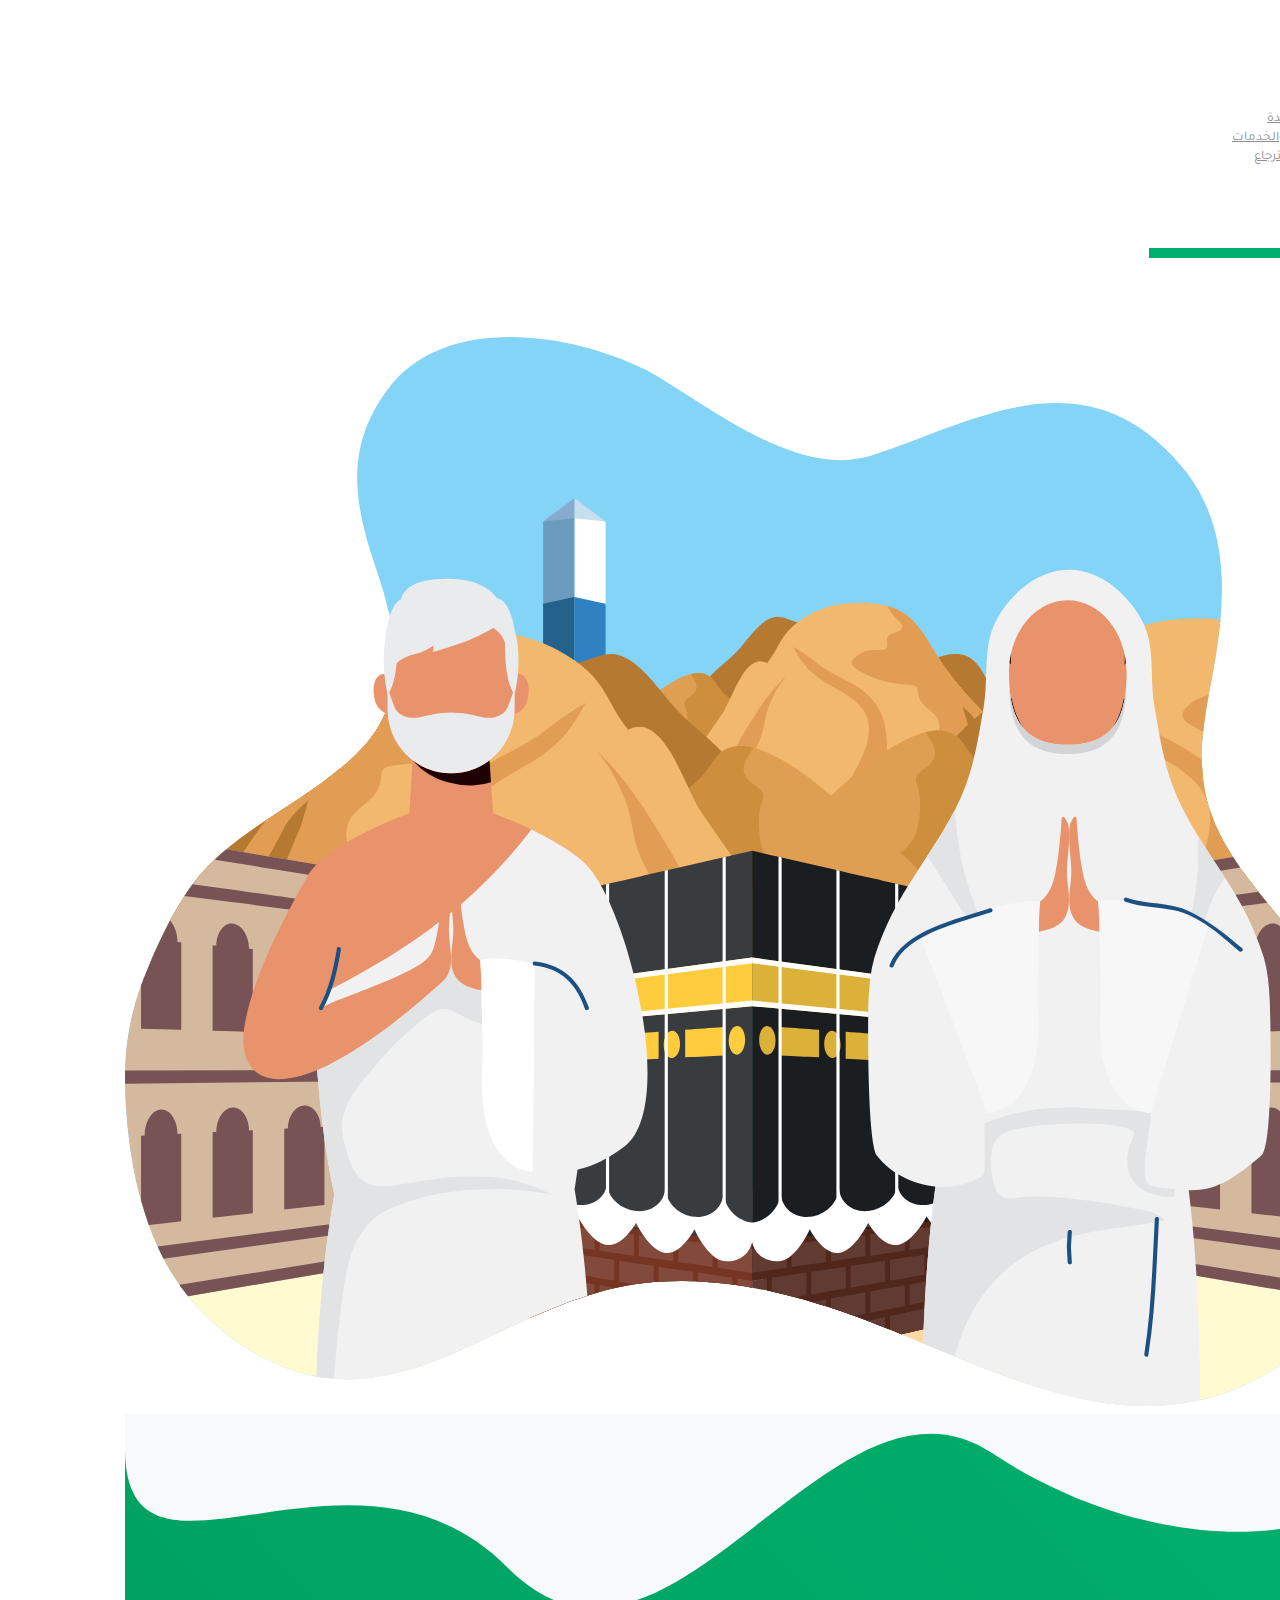
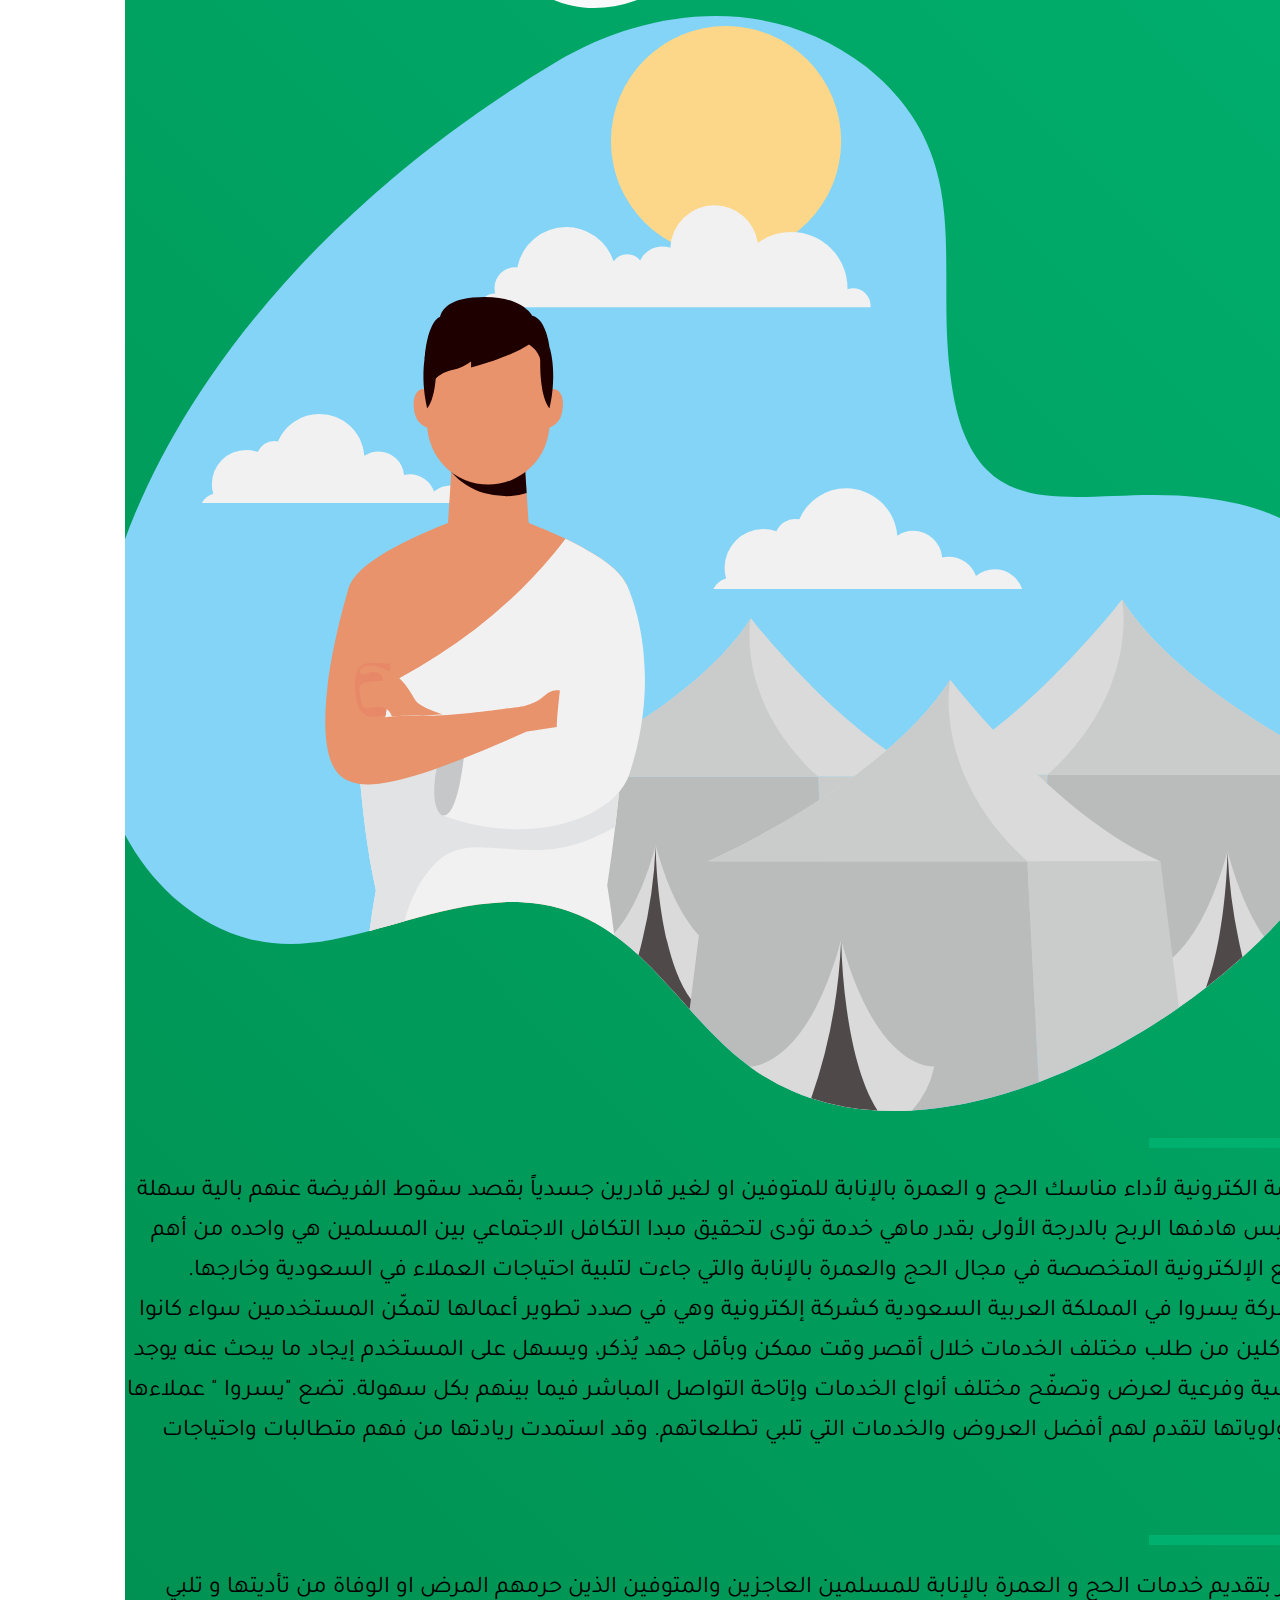
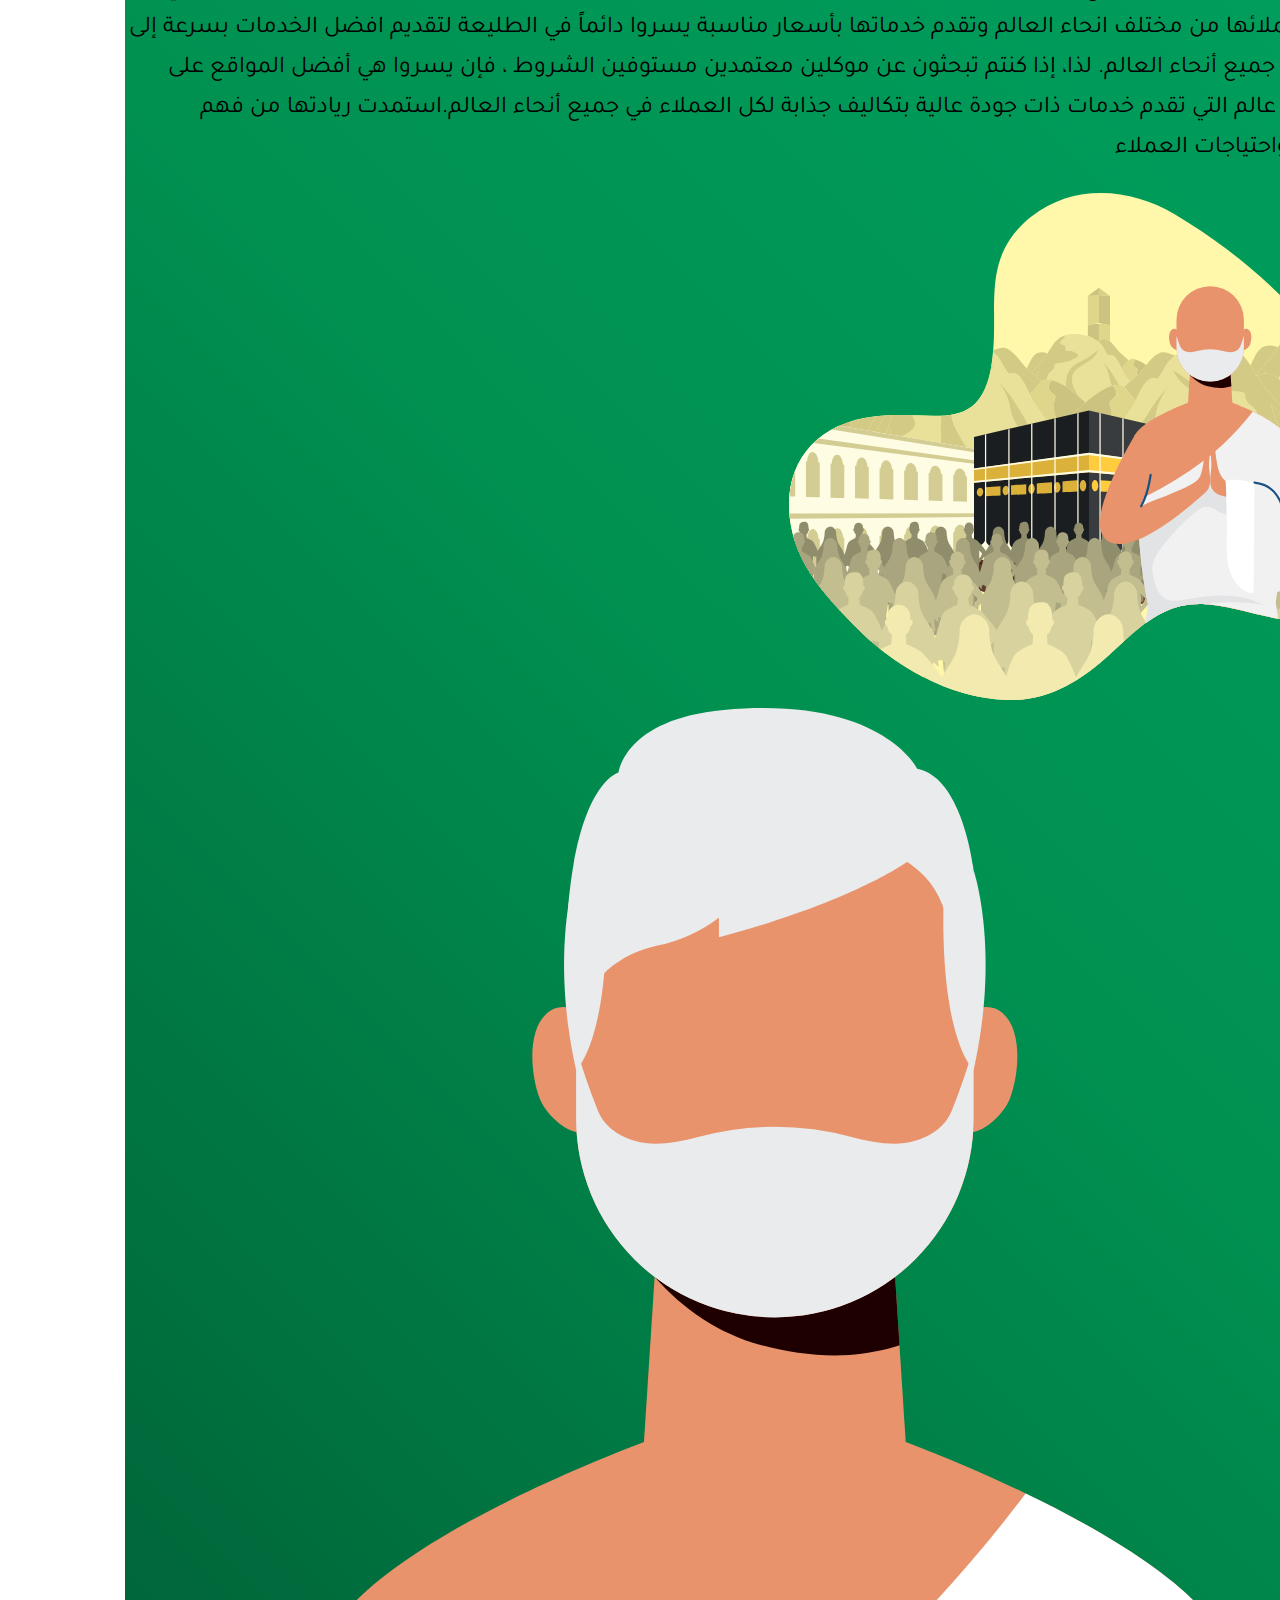
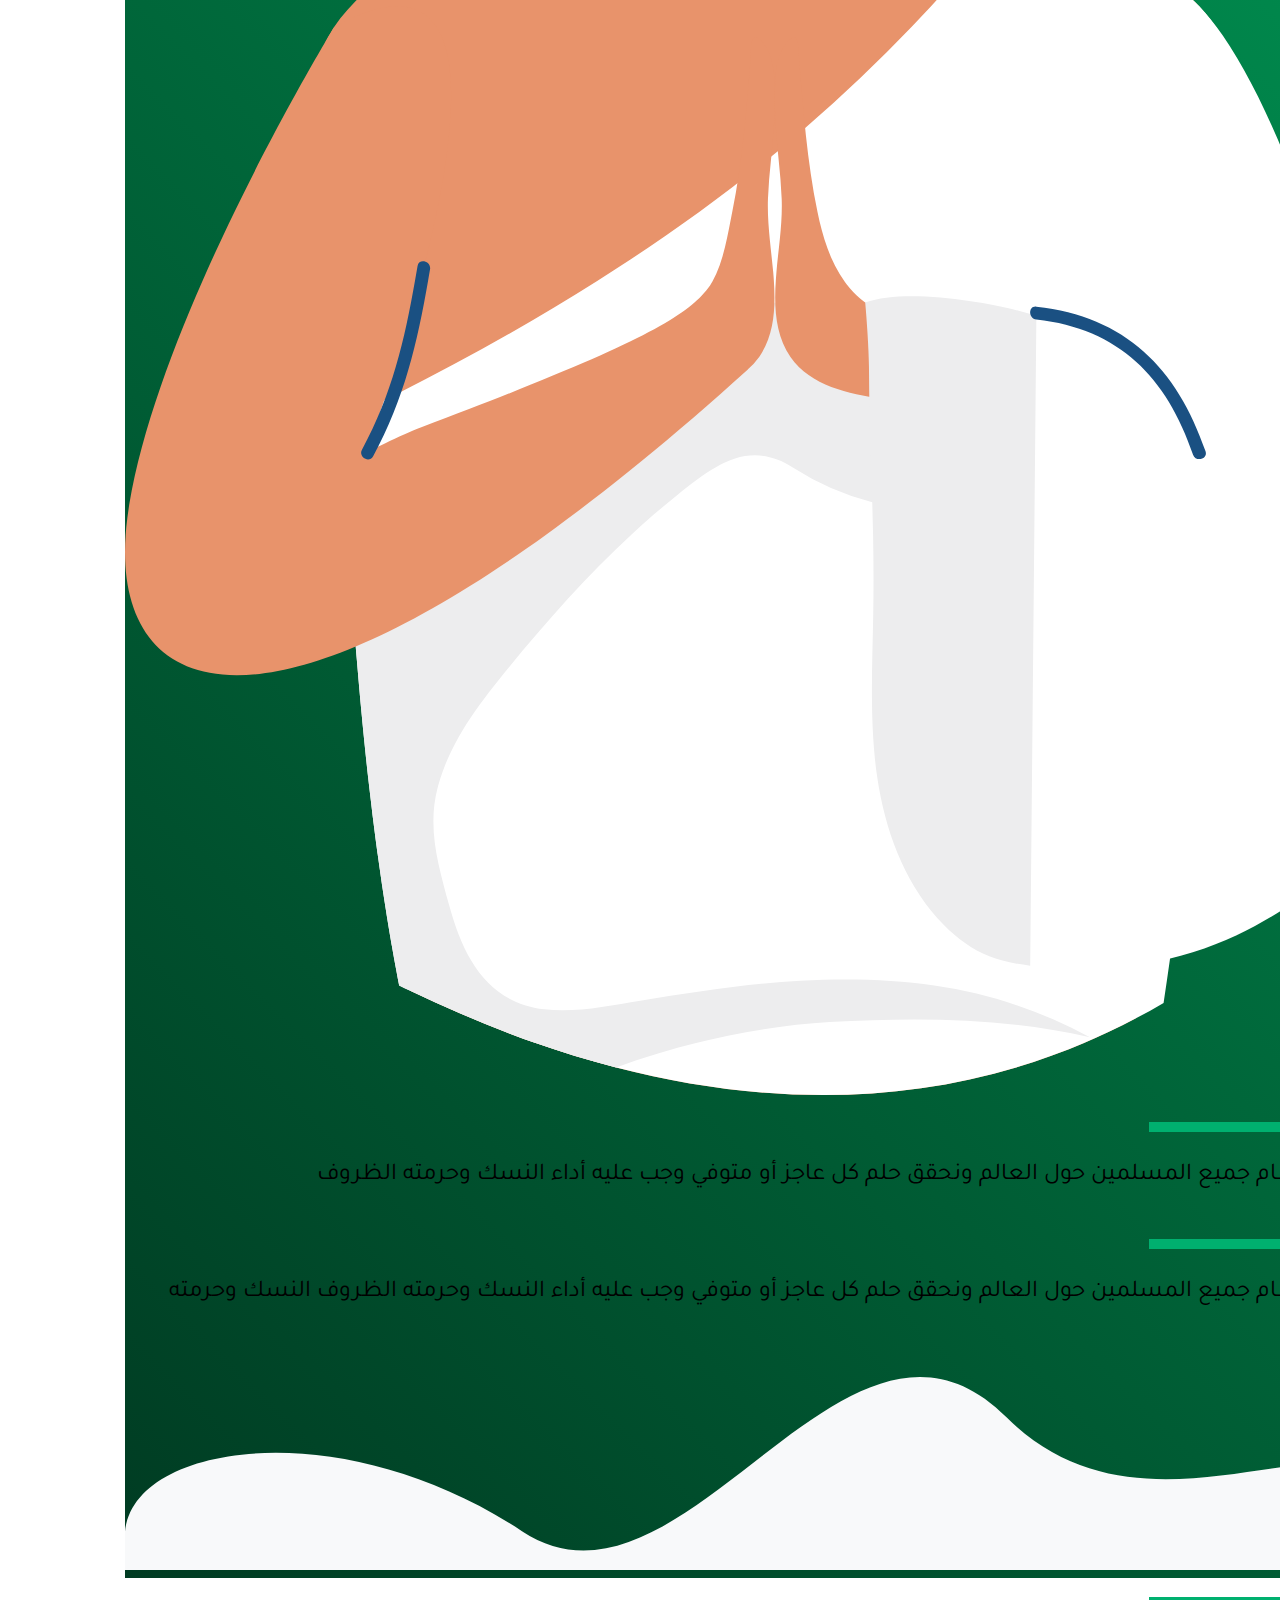
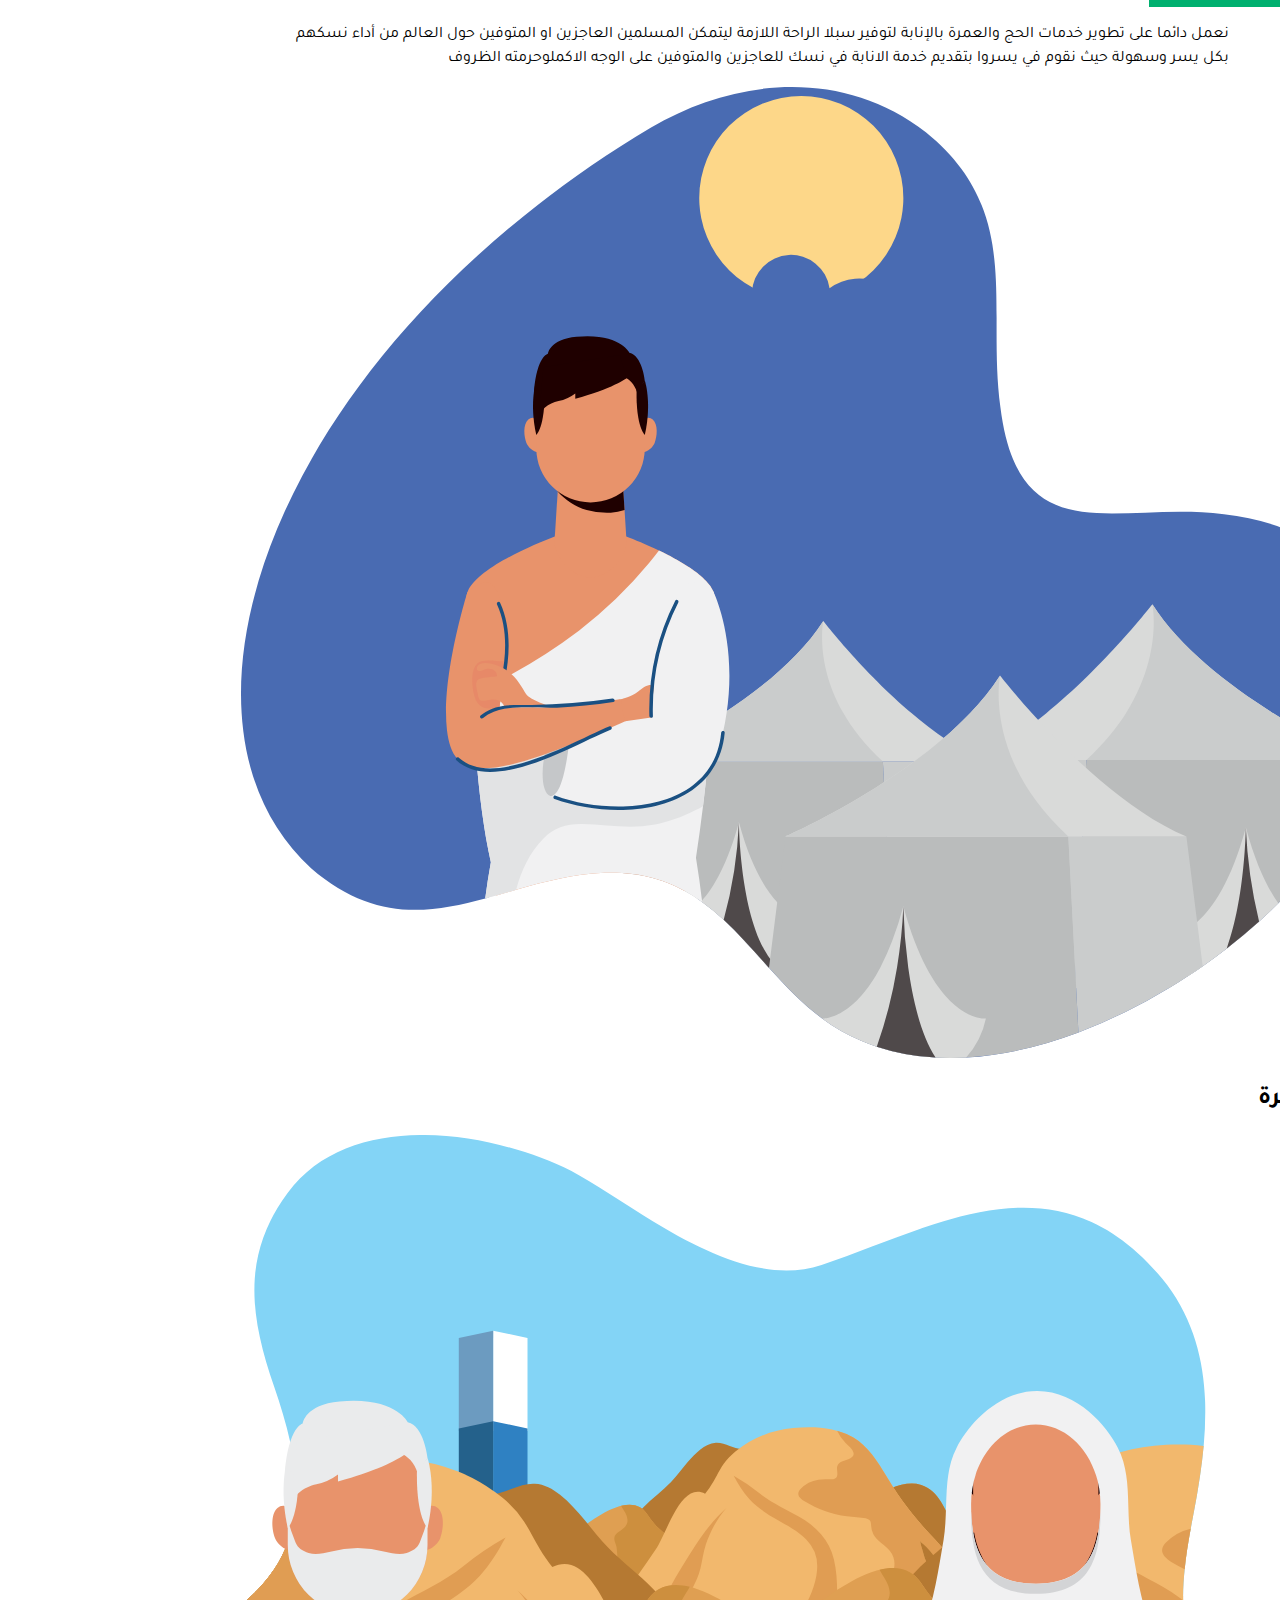
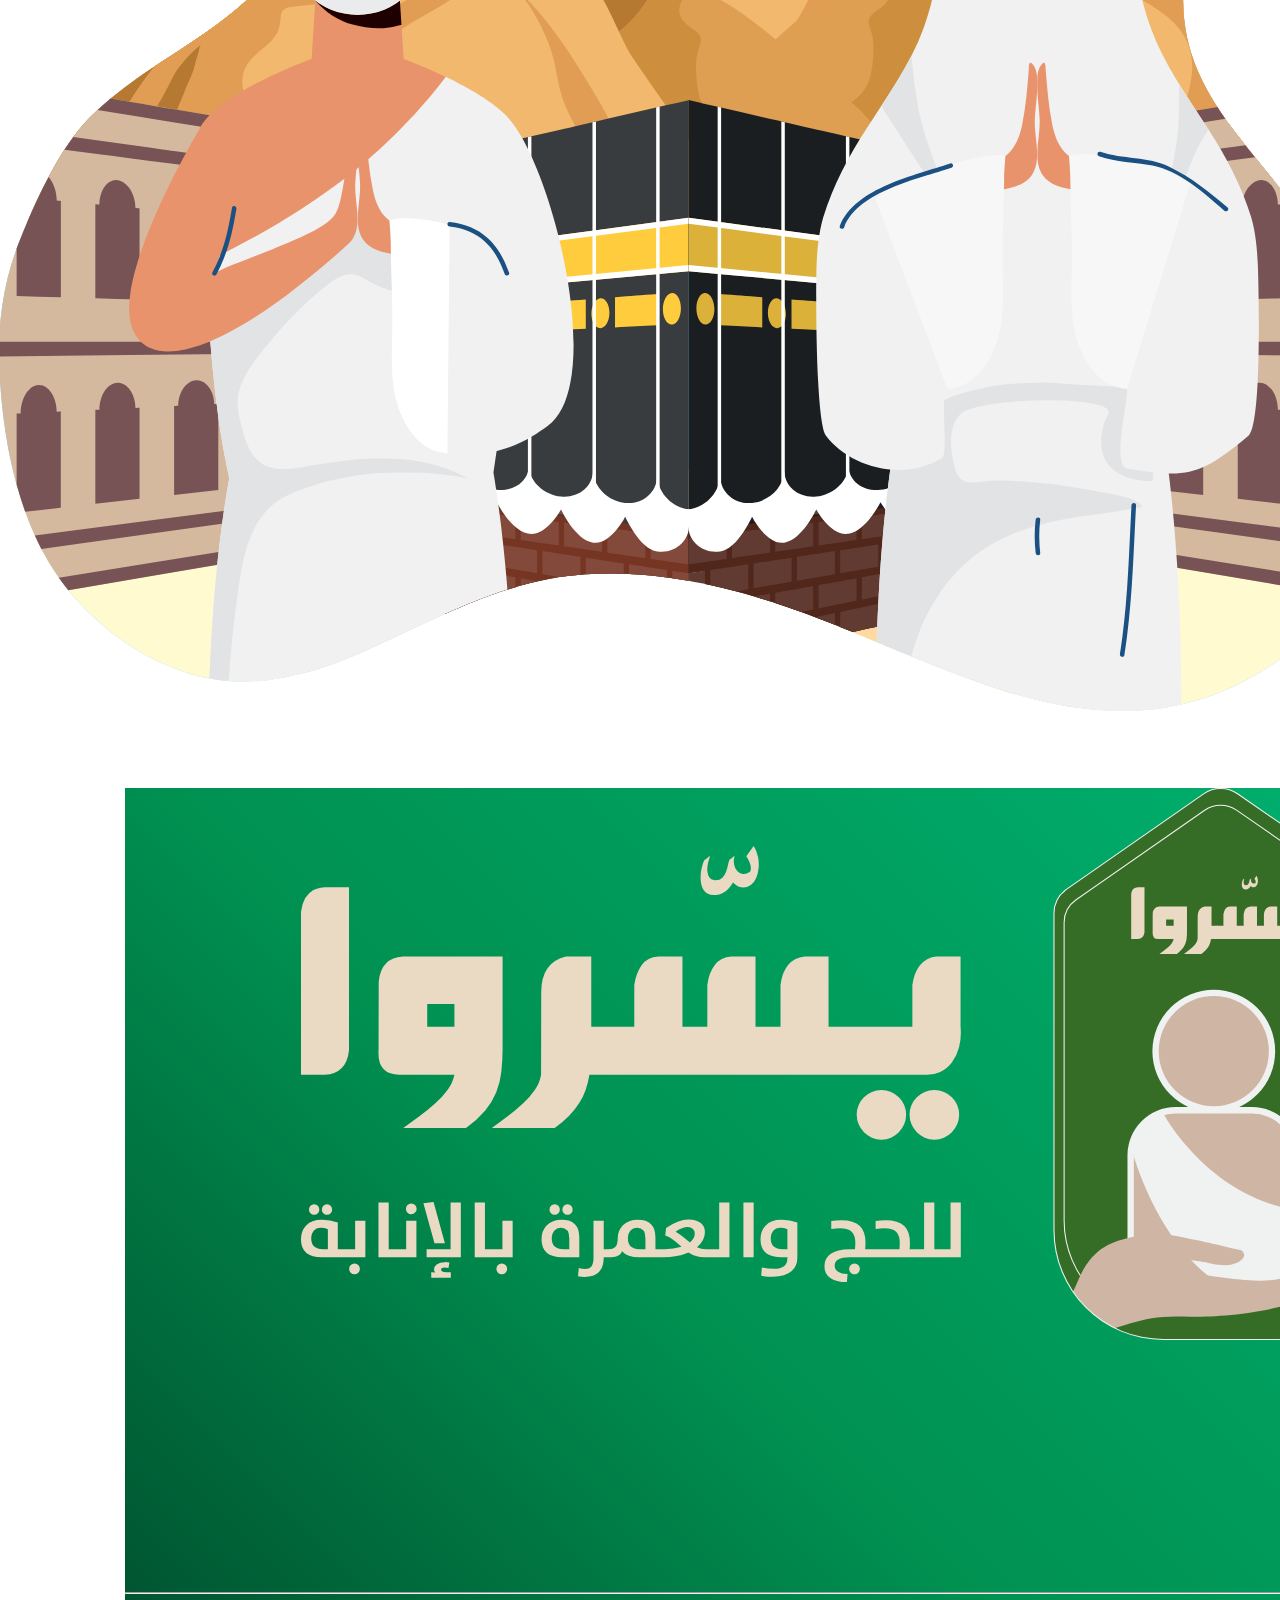
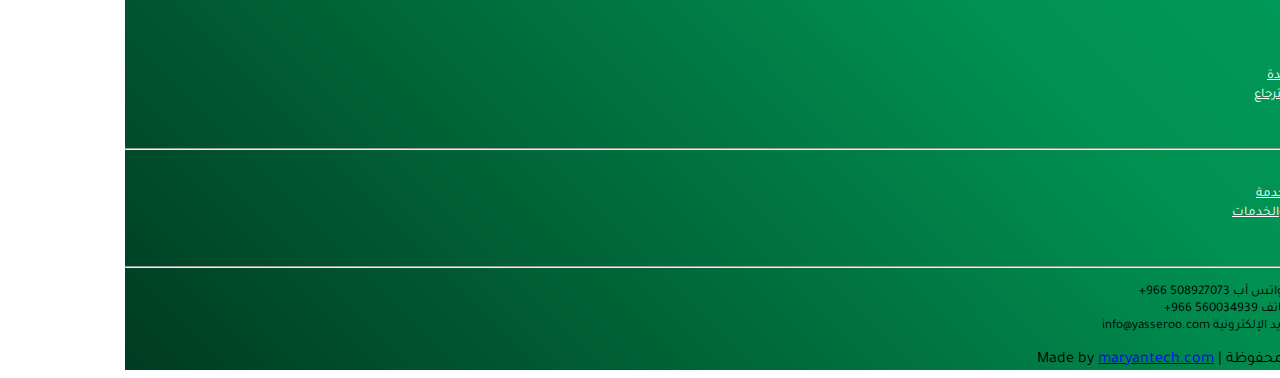
<file: index.html>
<!DOCTYPE html>
<html lang="en">

<head>
    <meta charset="UTF-8">
    <meta name="viewport" content="width=device-width, initial-scale=1.0">
    <meta http-equiv="X-UA-Compatible" content="ie=edge">
    <link rel="stylesheet" href="https://stackpath.bootstrapcdn.com/bootstrap/4.5.0/css/bootstrap.min.css"
        integrity="sha384-9aIt2nRpC12Uk9gS9baDl411NQApFmC26EwAOH8WgZl5MYYxFfc+NcPb1dKGj7Sk" crossorigin="anonymous">
    <link href="https://fonts.googleapis.com/css2?family=Tajawal:wght@200;300;400;500;700;800;900&display=swap"
        rel="stylesheet">
    <link rel="stylesheet" href="assets/styles/style.css">

    <title>YASSERO</title>
</head>

<body dir="rtl">
    <div class="h-100 main bg-light">
        <div>
            <nav class="bg-white navbar navbar-expand-lg shadow-sm">
                <div class="container">
                    <a class="navbar-brand light" href="#">
                        <img src="assets/images/logo-text-only.svg" alt="">
                    </a>
                    <button class="navbar-toggler" type="button" data-toggle="collapse"
                        data-target="#navbarSupportedContent" aria-controls="navbarSupportedContent"
                        aria-expanded="false" aria-label="Toggle navigation">
                        <img src="assets/icons/three-dots.svg" alt="">
                    </button>
                    <div class="collapse navbar-collapse" id="navbarSupportedContent">
                        <ul class="navbar-nav ml-auto px-0 px-lg-5">
                            <li class="nav-item py-2 px-4 rounded-lg text-right">
                                <a class="nav-link text-nowrap" href="index.html">الرئيسية</a>
                            </li>

                            <li class="nav-item py-2 px-4 rounded-lg text-right">
                                <a class="nav-link text-nowrap" href="service-tracking.html">تتبع الخدمة</a>
                            </li>
                            <li class="nav-item py-2 px-4 rounded-lg text-right">
                                <a class="nav-link text-nowrap" href="help.html">مركز المساعدة</a>
                            </li>
                            <li class="nav-item py-2 px-4 rounded-lg text-right">
                                <a class="nav-link text-nowrap" href="tracking-services-ref.html">مرجع التتبع
                                    والخدمات</a>
                            </li>
                            <li class="nav-item py-2 px-4 rounded-lg text-right">
                                <a class="nav-link text-nowrap" href="refund.html">سياسة الاسترجاع</a>
                            </li>
                        </ul>
                    </div>
                </div>
            </nav>
        </div>
        <div class="container">
            <div class="d-block d-sm-flex text-center  text-sm-right align-items-center justify-content-between py-5">
                <div class="">
                    <div class="font-weight-bold">
                        <h1 class="display-4 font-weight-bold">يسروا</h1>
                    </div>
                    <div class="lower-dash mb-3 w-xs-100">
                    </div>
                    <p class="h3 font-weight-normal line-height-15">بر ووفاء وتكافل
                    </p>
                    <div class="py-2"></div>
                    <div>
                        <button class="btn btn-lg btn-primary"> سجل معنا</button>
                    </div>
                </div>
                <div class="d-none d-sm-block text-left">
                    <img class="w-sm-100" src="assets/images/main-page-artclip.svg" alt="">
                </div>
            </div>
        </div>
    </div>
    <div class="bg-blue overflow-x-hidden">
        <img class="mt-n1" src="assets/images/clip-path.svg" alt="">
        <div class="container">
            <div class="row py-5">
                <div class="col-md-6 d-none d-md-block">
                    <img class="w-100" src="assets/images/mission-artclip.svg" alt="">
                </div>
                <div class="col-md-6 text-center text-sm-right text-white">
                    <div class=" text-center text-sm-right display-4 font-weight-bold">
                        عن يسروا
                    </div>
                    <div class="lower-dash mb-3 w-xs-100">
                    </div>
                    <p class="p-font-size text-center text-sm-right font-weight-normal"> يسروا منصة
                        الكترونية لأداء مناسك الحج و العمرة
                        بالإنابة للمتوفين او لغير قادرين جسدياً بقصد سقوط
                        الفريضة عنهم بالية سهلة وميسرة وليس هادفها الربح بالدرجة الأولى بقدر ماهي خدمة تؤدى لتحقيق مبدا
                        التكافل الاجتماعي بين المسلمين هي واحده من أهم روّاد المواقع الإلكترونية المتخصصة في مجال الحج
                        والعمرة بالإنابة والتي جاءت لتلبية احتياجات العملاء في السعودية وخارجها.
                        تأسست شركة يسروا في المملكة العربية السعودية كشركة إلكترونية وهي في صدد تطوير أعمالها لتمكّن
                        المستخدمين سواء كانوا وكلاء أم موكلين من طلب مختلف الخدمات خلال أقصر وقت ممكن وبأقل جهد يُذكر،
                        ويسهل على المستخدم إيجاد ما يبحث عنه يوجد أقسام رئيسية وفرعية لعرض وتصفّح مختلف أنواع الخدمات
                        وإتاحة التواصل المباشر فيما بينهم بكل سهولة.
                        تضع "يسروا " عملاءها على رأس أولوياتها لتقدم لهم أفضل العروض والخدمات التي تلبي تطلعاتهم. وقد
                        استمدت ريادتها من فهم متطالبات واحتياجات العملاء
                    </p>
                </div>
            </div>
        </div>
        <div class="container">
            <div class="row py-5">
                <div class="col-md-6 text-right text-white ">
                    <div class="text-center text-sm-right display-4 font-weight-bold">
                        مهمتنا </div>
                    <div class="lower-dash mb-3 w-xs-100">
                    </div>
                    <p class="p-font-size text-center text-sm-right font-weight-normal"> يسروا تفخر بتقديم خدمات
                        الحج و العمرة بالإنابة
                        للمسلمين العاجزين والمتوفين الذين حرمهم المرض او الوفاة من تأديتها و تلبي احتياجات عملائها من
                        مختلف انحاء العالم وتقدم خدماتها بأسعار مناسبة يسروا دائماً في الطليعة لتقديم افضل الخدمات بسرعة
                        إلى عملائها في جميع أنحاء العالم. لذا، إذا كنتم تبحثون عن موكلين معتمدين مستوفين الشروط ، فإن
                        يسروا هي أفضل المواقع على الإنترنت في عالم التي تقدم خدمات ذات جودة عالية بتكاليف جذابة لكل
                        العملاء في جميع أنحاء العالم.استمدت ريادتها من فهم متطالبات واحتياجات العملاء
                    </p>
                </div>
                <div class="col-md-6 d-none d-md-block">
                    <img class="w-100" src="assets/images/mission-page-artclip.svg" alt="">
                </div>
            </div>
        </div>
        <div class="container">
            <div class="row">
                <div class="col-md-6 d-none d-md-block">
                    <img class="w-100" src="assets/images/message-page-artclip.svg" alt="">
                </div>
                <div class="col-md-6 text-right text-white mt-5">
                    <div class="py-3">
                        <div class="display-4 font-weight-bold">
                            الرؤية </div>
                        <div class="lower-dash mb-3">
                        </div>
                        <p class="p-font-size font-weight-normal "> أن يخدم نظام جميع المسلمين حول العالم
                            ونحقق حلم
                            كل عاجز أو متوفي وجب عليه أداء النسك وحرمته الظروف
                        </p>
                    </div>
                    <div class="py-3">
                        <div class="display-4 font-weight-bold">
                            الرسالة </div>
                        <div class="lower-dash mb-3">
                        </div>
                        <p class="p-font-size font-weight-normal"> أن يخدم نظام جميع المسلمين حول العالم ونحقق حلم
                            كل عاجز أو متوفي وجب عليه أداء النسك وحرمته الظروف النسك وحرمته الظروف
                        </p>
                    </div>
                </div>
            </div>
        </div>
        <img class="mt-n1" src="assets/images/clip-path-2.svg" alt="">

    </div>
    <div class="bg-light">
        <div class="container">
            <div class="d-flex flex-column align-items-center">
                <div class="text-dark text-center display-4 font-weight-bold py-3">
                    الخدمات
                </div>
                <div class=" lower-dash mb-3">
                </div>
            </div>
            <p class="px-10 h6 font-weight-normal line-height-15 text-dark text-center d-none"> نعمل دائما على تطوير
                خدمات الحج
                والعمرة بالإنابة
                لتوفير سبلا الراحة اللازمة ليتمكن المسلمين العاجزين او المتوفين حول العالم من أداء نسكهم بكل يسر وسهولة
                حيث نقوم في يسروا بتقديم خدمة الانابة في نسك للعاجزين والمتوفين على الوجه الاكملوحرمته الظروف
            </p>
        </div>
        <div class="container">
            <div class="row py-5">
                <div class="col-md-6 col-12 py-3">
                    <div class=" p-4 rounded-lg bg-white shadow-sm">
                        <img class="w-100" src="assets/images/service-page-artclip.svg" alt="">
                        <div class="pt-3 pb-4 text-center">
                            <h2 class="font-weight-bold">خدمة العمرة</h2>
                        </div>
                    </div>
                </div>
                <div class="col-md-6 col-12 py-3">
                    <div class="p-4 rounded-lg bg-white shadow-sm">
                        <img class="w-100" src="assets/images/service-page-artclip1.svg" alt="">
                        <div class="pt-3 pb-4 text-center">
                            <h2 class="font-weight-bold">خدمة الحج</h2>
                        </div>
                    </div>


                </div>
            </div>
        </div>
    </div>
    <div class="bg-blue footer">
        <div class="container">
            <div class="row py-5">
                <div class="col-12 col-md-3 text-right d-flex flex-column justify-content-center">
                    <img class="w-100" src="assets/images/logo-text.svg" alt="">
                    <ul class="list-unstyled px-0 py-4 d-flex justify-content-between">
                        <li>
                            <a href=""><img src="assets/images/twitter-icon.svg" alt=""></a>

                        </li>
                        <li>
                            <a href=""><img src="assets/images/youtube-icon.svg" alt=""></a>
                        </li>
                        <li>
                            <a href=""><img src="assets/images/instagram-icon.svg" alt=""></a>
                        </li>
                        <li>
                            <a href="">
                                <img src="assets/images/facebook-square-icon.svg" alt="">
                            </a>
                        </li>
                        <li>
                            <a href="">
                                <img src="assets/images/linkedin-icon.svg" alt="">
                            </a>
                        </li>
                        <li>
                            <a href="">
                                <img src="assets/images/pinterest-icon.svg" alt="">
                            </a>
                        </li>
                    </ul>
                </div>
                <div class="col-md-1 d-none d-md-block"></div>
                <div class="col-md-2 text-md-right d-none d-md-block">
                    <div class="h4 m-0 text-white">من نحن</div>
                    <hr>
                    <ul class="px-0 nav flex-column text-right footer-nav">
                        <li class="nav-item">
                            <a href="#" class="nav-link px-0">عن يسروا</a>
                        </li>
                        <li class="nav-item"><a class="nav-link px-0" href="#">مهمتنا</a></li>
                        <li class="nav-item"><a class="nav-link px-0" href="#">الرؤية</a></li>
                        <li class="nav-item"><a class="nav-link px-0" href="#"> مركز المساعدة</a></li>
                        <li class="nav-item"><a class="nav-link px-0" href="#">سياسة الإسترجاع</a></li>
                    </ul>
                </div>
                <div class="col-md-1 d-md-none d-md-block"></div>
                <div class="col-md-2 text-md-right d-none d-md-block">
                    <div class="h4 m-0 text-white">الخدمات</div>
                    <hr>
                    <ul class="px-0 nav flex-column text-right footer-nav">
                        <li class="nav-item">
                            <a href="#" class="nav-link px-0">تتبع الخدمة</a>
                        </li>
                        <li class="nav-item"><a class="nav-link px-0" href="#">كيفية تتبع الخدمة</a></li>
                        <li class="nav-item"><a class="nav-link px-0" href="#">مرجع التتبع والخدمات</a></li>
                    </ul>

                </div>
                <div class="col-md-1 d-none d-md-block"></div>
                <div class="col-12 col-md-2">
                    <div class="h4 m-0 text-white text-center text-md-right">تواصل معنا</div>
                    <hr>
                    <ul class="px-0 nav flex-column text-center text-md-right text-white">
                        <li class="nav-item nav-link px-0">
                            راسلنا على الواتس آب
                            <span class="d-block" dir="ltr"> +966 508927073
                            </span>
                        </li>
                        <li class="nav-item nav-link px-0">
                            الدعم عبر الهاتف
                            <span class="d-block" dir="ltr">
                                +966 560034939
                            </span>
                        </li>
                        <li class="nav-item nav-link px-0">
                            الدعم عبر البريد الإلكترونية
                            <span class="d-block" dir="ltr">
                                info@yasseroo.com
                            </span>
                        </li>
                    </ul>
                </div>
            </div>
            <div class="text-center text-white py-2">
                &copy; جميع الحقوق محفوظة | Made by <a href="www.maryantech.com" class="text-white">maryantech.com </a>
            </div>
        </div>
    </div>

    <script src="https://code.jquery.com/jquery-3.5.1.slim.min.js"
        integrity="sha384-DfXdz2htPH0lsSSs5nCTpuj/zy4C+OGpamoFVy38MVBnE+IbbVYUew+OrCXaRkfj" crossorigin="anonymous">
        </script>
    <script src="https://cdn.jsdelivr.net/npm/popper.js@1.16.0/dist/umd/popper.min.js"
        integrity="sha384-Q6E9RHvbIyZFJoft+2mJbHaEWldlvI9IOYy5n3zV9zzTtmI3UksdQRVvoxMfooAo" crossorigin="anonymous">
        </script>
    <script src="https://stackpath.bootstrapcdn.com/bootstrap/4.5.0/js/bootstrap.min.js"
        integrity="sha384-OgVRvuATP1z7JjHLkuOU7Xw704+h835Lr+6QL9UvYjZE3Ipu6Tp75j7Bh/kR0JKI" crossorigin="anonymous">
        </script>
</body>

</html>
</file>
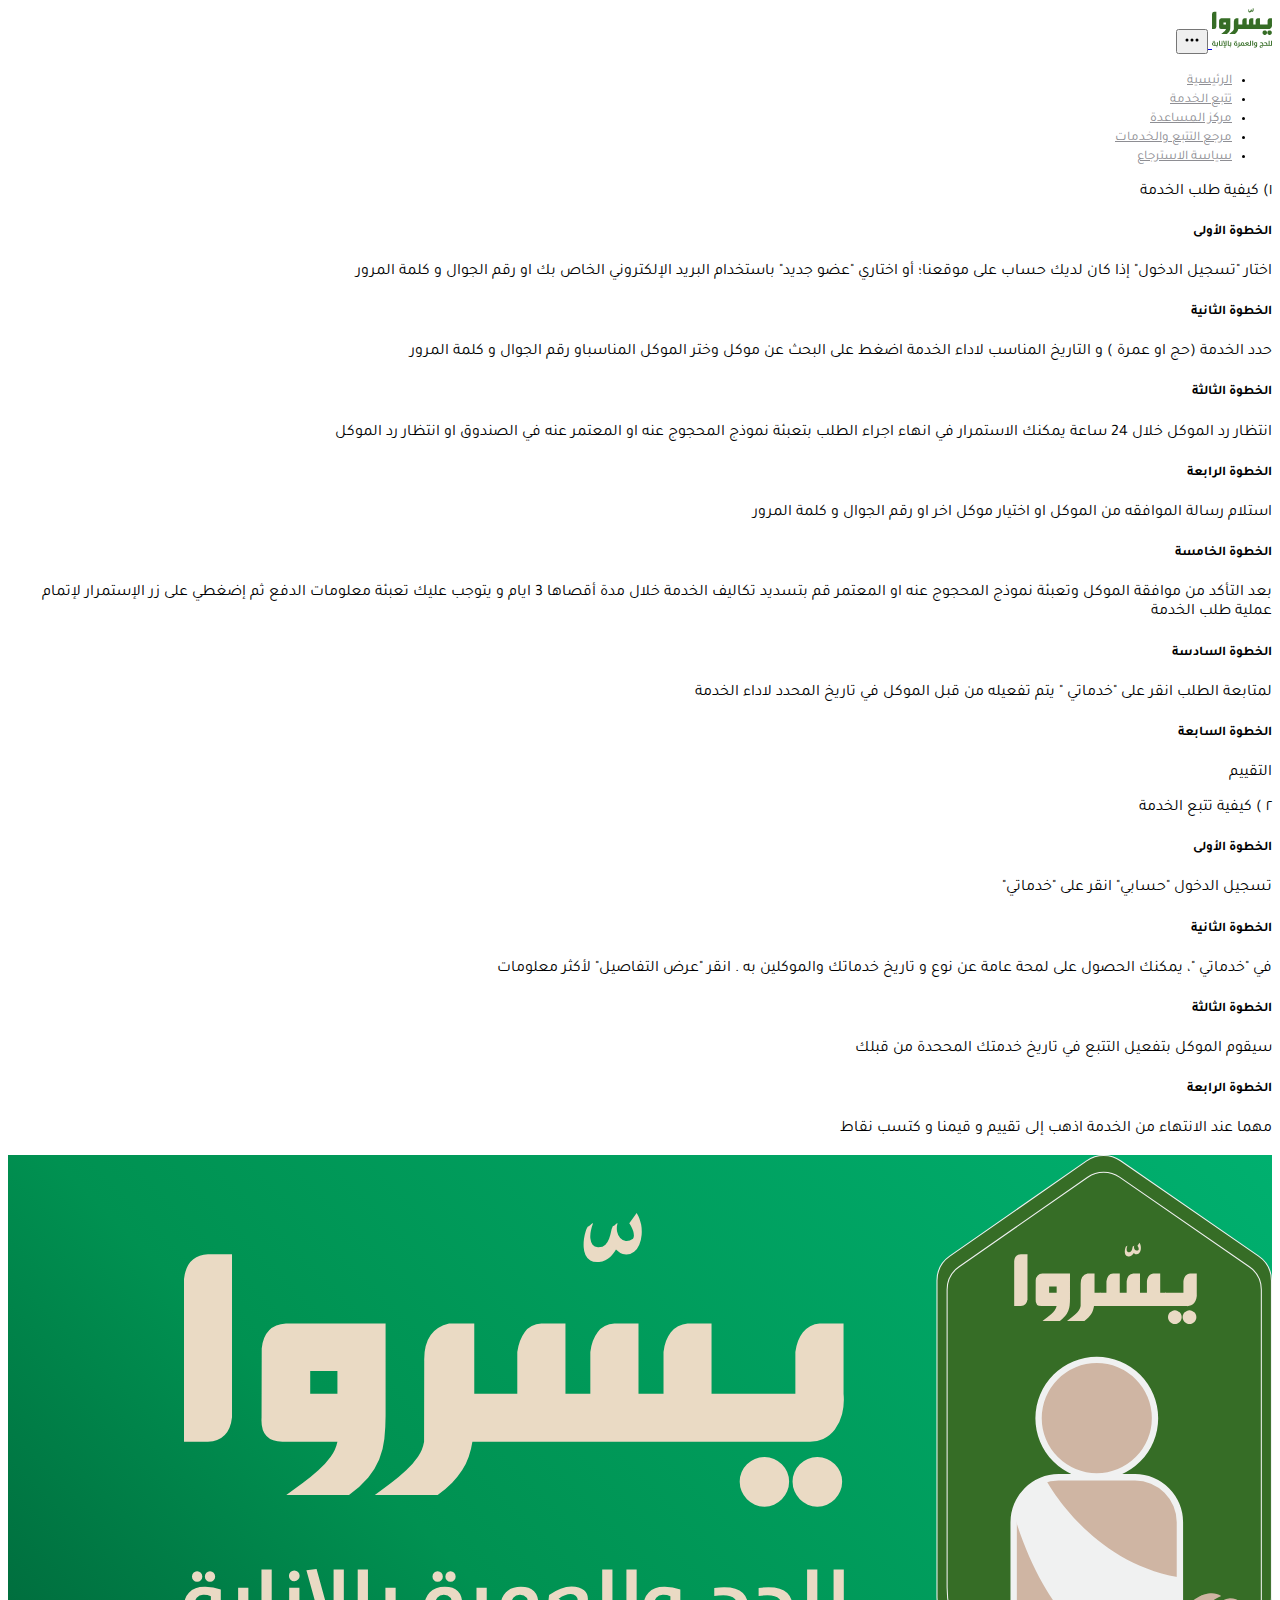
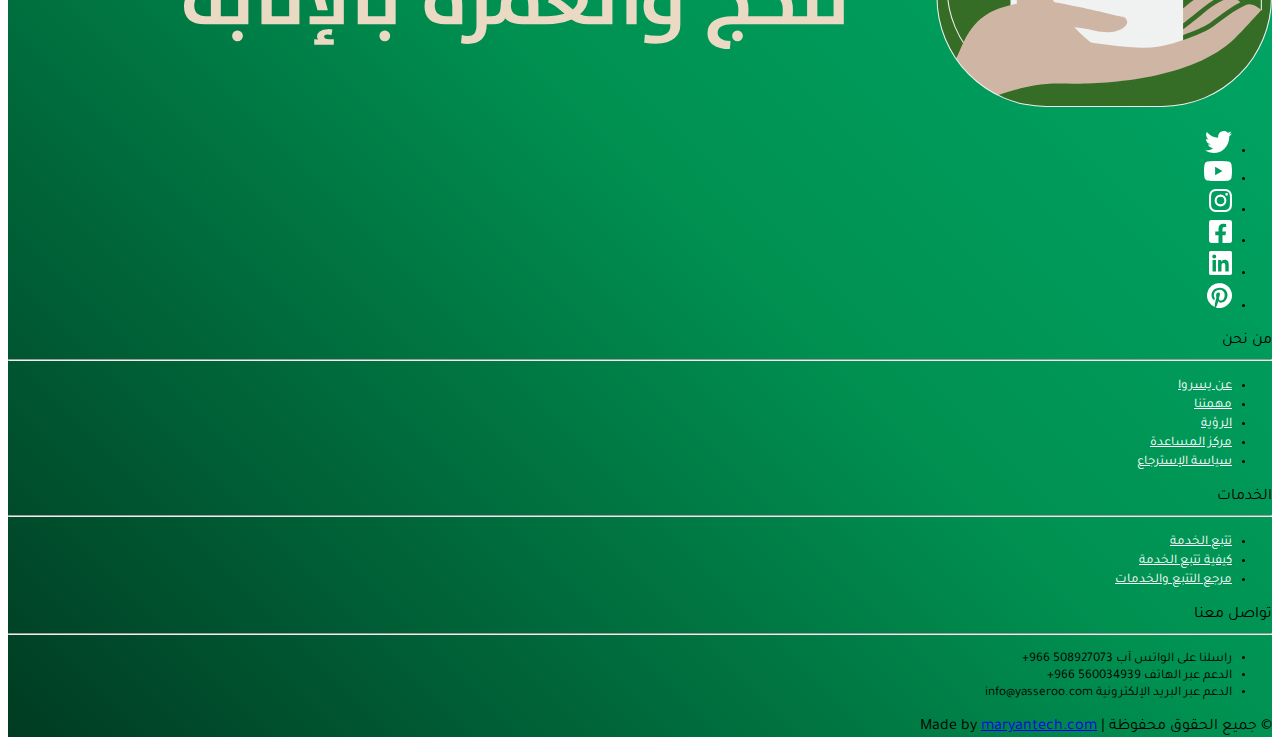
<file: help.html>
<!DOCTYPE html>
<html lang="en">

<head>
    <meta charset="UTF-8">
    <meta name="viewport" content="width=device-width, initial-scale=1.0">
    <meta http-equiv="X-UA-Compatible" content="ie=edge">
    <link rel="stylesheet" href="https://stackpath.bootstrapcdn.com/bootstrap/4.5.0/css/bootstrap.min.css"
        integrity="sha384-9aIt2nRpC12Uk9gS9baDl411NQApFmC26EwAOH8WgZl5MYYxFfc+NcPb1dKGj7Sk" crossorigin="anonymous">
    <link href="https://fonts.googleapis.com/css2?family=Tajawal:wght@200;300;400;500;700;800;900&display=swap"
        rel="stylesheet">
    <link rel="stylesheet" href="assets/styles/style.css">

    <title>YASSERO</title>
</head>

<body dir="rtl">
    <div style="min-height: 100%" class="h-100 main bg-light">
        <div class="">
            <nav class="bg-white navbar navbar-expand-lg shadow-sm">
                <div class="container">
                    <a class="navbar-brand light" href="#">
                        <img src="assets/images/logo-text-only.svg" alt="">
                    </a>
                    <button class="navbar-toggler" type="button" data-toggle="collapse"
                        data-target="#navbarSupportedContent" aria-controls="navbarSupportedContent"
                        aria-expanded="false" aria-label="Toggle navigation">
                        <img src="assets/icons/three-dots.svg" alt="">
                    </button>
                    <div class="collapse navbar-collapse" id="navbarSupportedContent">
                        <ul class="navbar-nav ml-auto px-0 px-lg-5">
                            <li class="nav-item py-2 px-4 rounded-lg text-right">
                                <a class="nav-link text-nowrap" href="index.html">الرئيسية</a>
                            </li>

                            <li class="nav-item py-2 px-4 rounded-lg text-right">
                                <a class="nav-link text-nowrap" href="service-tracking.html">تتبع الخدمة</a>
                            </li>
                            <li class="nav-item py-2 px-4 rounded-lg text-right">
                                <a class="nav-link text-nowrap" href="help.html">مركز المساعدة</a>
                            </li>
                            <li class="nav-item py-2 px-4 rounded-lg text-right">
                                <a class="nav-link text-nowrap" href="tracking-services-ref.html">مرجع التتبع
                                    والخدمات</a>
                            </li>
                            <li class="nav-item py-2 px-4 rounded-lg text-right">
                                <a class="nav-link text-nowrap" href="refund.html">سياسة الاسترجاع</a>
                            </li>
                        </ul>
                    </div>
                </div>
            </nav>
        </div>
        <div class="container">
            <div class="py-3"></div>
            <div class="py-3 text-right">
                <div class="accordion" id="accordionExample">
                    <div class="h4 p-3 btn btn-outline-primary m-0 font-weight-bold text-right d-inline-block" dir="rtl"
                        type="button" data-toggle="collapse" data-target="#collapseOne" aria-expanded="true"
                        aria-controls="collapseOne">
                        ١) كيفية طلب الخدمة
                    </div>
                </div>
                <div class="py-2"></div>
                <div id="collapseOne" class="collapse show rounded-lg bg-white shadow-sm px-3 px-md-5 py-3"
                    aria-labelledby="headingOne" data-parent="#accordionExample">
                    <div>
                        <div class="py-3">
                            <h5>الخطوة الأولى</h5>
                            <p class="col-12 col-md-8 px-0">
                                اختار "تسجيل الدخول" إذا كان لديك حساب على موقعنا؛
                                أو اختاري "عضو جديد" باستخدام البريد الإلكتروني الخاص بك او رقم الجوال و كلمة المرور
                            </p>
                        </div>
                        <div class="py-3">
                            <h5>الخطوة الثانية</h5>
                            <p class="col-12 col-md-8 px-0">حدد الخدمة (حج او عمرة ) و التاريخ المناسب لاداء الخدمة اضغط
                                على
                                البحث عن
                                موكل وختر الموكل المناسباو رقم الجوال و كلمة المرور
                            </p>
                        </div>
                        <div class="py-3">
                            <h5>الخطوة الثالثة</h5>
                            <p class="col-12 col-md-8 px-0">انتظار رد الموكل خلال 24 ساعة يمكنك الاستمرار في انهاء اجراء
                                الطلب بتعبئة
                                نموذج المحجوج عنه او المعتمر عنه في الصندوق
                                او انتظار رد الموكل

                            </p>
                        </div>
                        <div class="py-3">
                            <h5>الخطوة الرابعة</h5>
                            <p class="col-12 col-md-8 px-0">استلام رسالة الموافقه من الموكل
                                او اختيار موكل اخر
                                او رقم الجوال و كلمة المرور
                            </p>
                        </div>
                        <div class="py-3">
                            <h5>الخطوة الخامسة</h5>
                            <p class="col-12 col-md-8 px-0">بعد التأكد من موافقة الموكل وتعبئة نموذج المحجوج عنه او
                                المعتمر
                                قم بتسديد
                                تكاليف الخدمة خلال مدة أقصاها 3 ايام و يتوجب عليك تعبئة معلومات الدفع ثم إضغطي على زر
                                الإستمرار لإتمام عملية طلب الخدمة
                            </p>
                        </div>
                        <div class="py-3">
                            <h5>الخطوة السادسة</h5>
                            <p class="col-12 col-md-8 px-0">لمتابعة الطلب انقر على "خدماتي " يتم تفعيله من قبل الموكل في
                                تاريخ المحدد
                                لاداء الخدمة
                            </p>
                        </div>
                        <div class="py-3">
                            <h5>الخطوة السابعة</h5>
                            <p class="col-12 col-md-8 px-0">التقييم
                            </p>
                        </div>
                    </div>
                </div>
            </div>
            <div class="py-3 text-right">
                <div class="accordion" id="accordionExample">
                    <div class="h4 p-3 btn btn-outline-primary m-0 font-weight-bold text-right d-inline-block" dir="rtl"
                        type="button" data-toggle="collapse" data-target="#collapseTwo" aria-expanded="true"
                        aria-controls="collapseTwo">
                        ٢ ) كيفية تتبع الخدمة
                    </div>
                </div>
                <div class="py-2"></div>
                <div id="collapseTwo" class="collapse rounded-lg bg-white shadow-sm px-3 px-md-5 py-3"
                    aria-labelledby="headingOne" data-parent="#accordionExample">
                    <div>
                        <div class="py-3">
                            <h5>الخطوة الأولى</h5>
                            <p class="col-12 col-md-8 px-0">تسجيل الدخول "حسابي"
                                انقر على "خدماتي"

                            </p>
                        </div>
                        <div class="py-3">
                            <h5>الخطوة الثانية</h5>
                            <p class="col-12 col-md-8 px-0">في "خدماتي "، يمكنك الحصول على لمحة عامة عن نوع و تاريخ
                                خدماتك
                                والموكلين به
                                .
                                انقر "عرض التفاصيل" لأكثر معلومات

                            </p>
                        </div>
                        <div class="py-3">
                            <h5>الخطوة الثالثة</h5>
                            <p class="col-12 col-md-8 px-0">سيقوم الموكل بتفعيل التتبع في تاريخ خدمتك المححدة من قبلك
                            </p>
                        </div>
                        <div class="py-3">
                            <h5>الخطوة الرابعة</h5>
                            <p class="col-12 col-md-8 px-0">مهما عند الانتهاء من الخدمة اذهب إلى تقييم و قيمنا و كتسب
                                نقاط
                            </p>
                        </div>
                    </div>
                </div>
            </div>
            <div class="py-3"></div>
        </div>
    </div>
    </div>
    <div class="bg-blue footer">
        <div class="container">
            <div class="row py-5">
                <div class="col-12 col-md-3 text-right d-flex flex-column justify-content-center">
                    <img class="w-100" src="assets/images/logo-text.svg" alt="">
                    <ul class="list-unstyled px-0 py-4 d-flex justify-content-between">
                        <li>
                            <a href=""><img src="assets/images/twitter-icon.svg" alt=""></a>

                        </li>
                        <li>
                            <a href=""><img src="assets/images/youtube-icon.svg" alt=""></a>
                        </li>
                        <li>
                            <a href=""><img src="assets/images/instagram-icon.svg" alt=""></a>
                        </li>
                        <li>
                            <a href="">
                                <img src="assets/images/facebook-square-icon.svg" alt="">
                            </a>
                        </li>
                        <li>
                            <a href="">
                                <img src="assets/images/linkedin-icon.svg" alt="">
                            </a>
                        </li>
                        <li>
                            <a href="">
                                <img src="assets/images/pinterest-icon.svg" alt="">
                            </a>
                        </li>
                    </ul>
                </div>
                <div class="col-md-1 d-none d-md-block"></div>
                <div class="col-md-2 text-md-right d-none d-md-block">
                    <div class="h4 m-0 text-white">من نحن</div>
                    <hr>
                    <ul class="px-0 nav flex-column text-right footer-nav">
                        <li class="nav-item">
                            <a href="#" class="nav-link px-0">عن يسروا</a>
                        </li>
                        <li class="nav-item"><a class="nav-link px-0" href="#">مهمتنا</a></li>
                        <li class="nav-item"><a class="nav-link px-0" href="#">الرؤية</a></li>
                        <li class="nav-item"><a class="nav-link px-0" href="#"> مركز المساعدة</a></li>
                        <li class="nav-item"><a class="nav-link px-0" href="#">سياسة الإسترجاع</a></li>
                    </ul>
                </div>
                <div class="col-md-1 d-md-none d-md-block"></div>
                <div class="col-md-2 text-md-right d-none d-md-block">
                    <div class="h4 m-0 text-white">الخدمات</div>
                    <hr>
                    <ul class="px-0 nav flex-column text-right footer-nav">
                        <li class="nav-item">
                            <a href="#" class="nav-link px-0">تتبع الخدمة</a>
                        </li>
                        <li class="nav-item"><a class="nav-link px-0" href="#">كيفية تتبع الخدمة</a></li>
                        <li class="nav-item"><a class="nav-link px-0" href="#">مرجع التتبع والخدمات</a></li>
                    </ul>

                </div>
                <div class="col-md-1 d-none d-md-block"></div>
                <div class="col-12 col-md-2">
                    <div class="h4 m-0 text-white text-center text-md-right">تواصل معنا</div>
                    <hr>
                    <ul class="px-0 nav flex-column text-center text-md-right text-white">
                        <li class="nav-item nav-link px-0">
                            راسلنا على الواتس آب
                            <span class="d-block" dir="ltr"> +966 508927073
                            </span>
                        </li>
                        <li class="nav-item nav-link px-0">
                            الدعم عبر الهاتف
                            <span class="d-block" dir="ltr">
                                +966 560034939
                            </span>
                        </li>
                        <li class="nav-item nav-link px-0">
                            الدعم عبر البريد الإلكترونية
                            <span class="d-block" dir="ltr">
                                info@yasseroo.com
                            </span>
                        </li>
                    </ul>
                </div>
            </div>
            <div class="text-center text-white py-2">
                &copy; جميع الحقوق محفوظة | Made by <a href="www.maryantech.com" class="text-white">maryantech.com </a>
            </div>
        </div>
    </div>

    <script src="https://code.jquery.com/jquery-3.5.1.slim.min.js"
        integrity="sha384-DfXdz2htPH0lsSSs5nCTpuj/zy4C+OGpamoFVy38MVBnE+IbbVYUew+OrCXaRkfj" crossorigin="anonymous">
        </script>
    <script src="https://cdn.jsdelivr.net/npm/popper.js@1.16.0/dist/umd/popper.min.js"
        integrity="sha384-Q6E9RHvbIyZFJoft+2mJbHaEWldlvI9IOYy5n3zV9zzTtmI3UksdQRVvoxMfooAo" crossorigin="anonymous">
        </script>
    <script src="https://stackpath.bootstrapcdn.com/bootstrap/4.5.0/js/bootstrap.min.js"
        integrity="sha384-OgVRvuATP1z7JjHLkuOU7Xw704+h835Lr+6QL9UvYjZE3Ipu6Tp75j7Bh/kR0JKI" crossorigin="anonymous">
        </script>
</body>

</html>
</file>
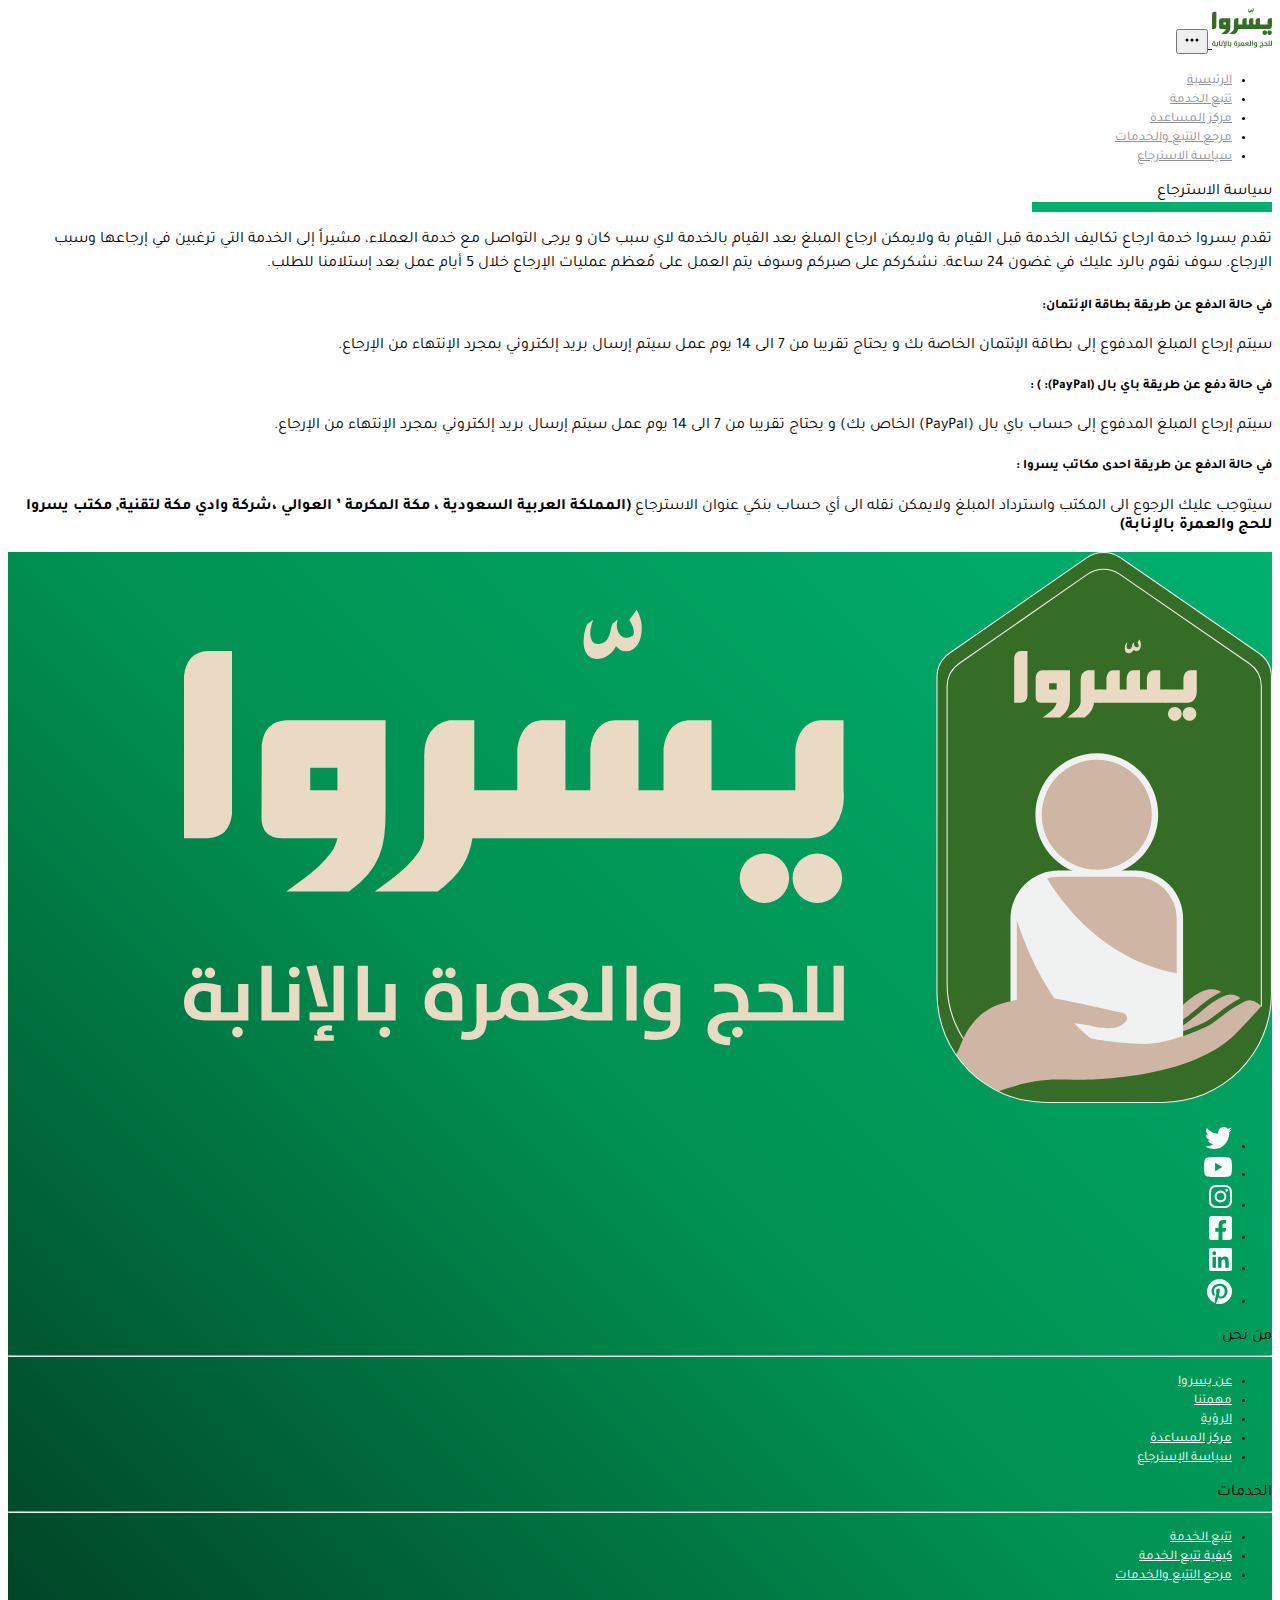
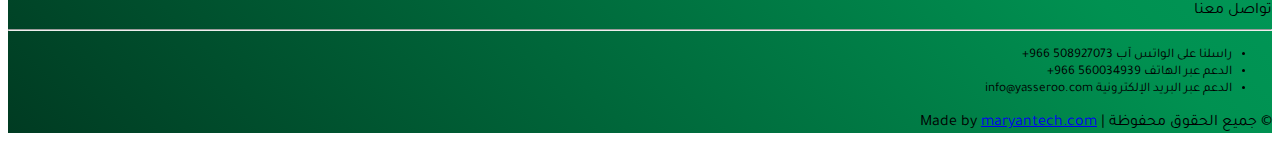
<file: refund.html>
<!DOCTYPE html>
<html lang="en">

<head>
    <meta charset="UTF-8">
    <meta name="viewport" content="width=device-width, initial-scale=1.0">
    <meta http-equiv="X-UA-Compatible" content="ie=edge">
    <link rel="stylesheet" href="https://stackpath.bootstrapcdn.com/bootstrap/4.5.0/css/bootstrap.min.css"
        integrity="sha384-9aIt2nRpC12Uk9gS9baDl411NQApFmC26EwAOH8WgZl5MYYxFfc+NcPb1dKGj7Sk" crossorigin="anonymous">
    <link href="https://fonts.googleapis.com/css2?family=Tajawal:wght@200;300;400;500;700;800;900&display=swap"
        rel="stylesheet">
    <link rel="stylesheet" href="assets/styles/style.css">

    <title>YASSERO</title>
</head>

<body dir="rtl">
    <div style="min-height: 100%" class="h-100 main bg-light">
        <div class="">
            <nav class="bg-white navbar navbar-expand-lg shadow-sm">
                <div class="container">
                    <a class="navbar-brand light" href="#">
                        <img src="assets/images/logo-text-only.svg" alt="">
                    </a>
                    <button class="navbar-toggler" type="button" data-toggle="collapse"
                        data-target="#navbarSupportedContent" aria-controls="navbarSupportedContent"
                        aria-expanded="false" aria-label="Toggle navigation">
                        <img src="assets/icons/three-dots.svg" alt="">
                    </button>
                    <div class="collapse navbar-collapse" id="navbarSupportedContent">
                        <ul class="navbar-nav ml-auto px-0 px-lg-5">
                            <li class="nav-item py-2 px-4 rounded-lg text-right">
                                <a class="nav-link text-nowrap" href="index.html">الرئيسية</a>
                            </li>

                            <li class="nav-item py-2 px-4 rounded-lg text-right">
                                <a class="nav-link text-nowrap" href="service-tracking.html">تتبع الخدمة</a>
                            </li>
                            <li class="nav-item py-2 px-4 rounded-lg text-right">
                                <a class="nav-link text-nowrap" href="help.html">مركز المساعدة</a>
                            </li>
                            <li class="nav-item py-2 px-4 rounded-lg text-right">
                                <a class="nav-link text-nowrap" href="tracking-services-ref.html">مرجع التتبع
                                    والخدمات</a>
                            </li>
                            <li class="nav-item py-2 px-4 rounded-lg text-right">
                                <a class="nav-link text-nowrap" href="refund.html">سياسة الاسترجاع</a>
                            </li>
                        </ul>
                    </div>
                </div>
            </nav>
        </div>
        <div class="container">
            <div class="py-3"></div>
            <div class="h3 font-weight-bold text-right">
                سياسة الاسترجاع
            </div>
            <div class="lower-dash mb-3">
            </div>
            <div class="rounded-lg bg-white shadow-sm px-5 py-3">
                <div class="py-2"></div>
                <div>
                    <p class="h6 font-weight-normal line-height-15 text-right">
                        تقدم يسروا خدمة ارجاع تكاليف الخدمة قبل القيام بة ولايمكن ارجاع المبلغ بعد القيام بالخدمة لاي
                        سبب
                        كان و يرجى التواصل مع خدمة العملاء، مشيراً إلى الخدمة التي ترغبين في إرجاعها وسبب الإرجاع. سوف
                        نقوم
                        بالرد عليك في غضون 24 ساعة. نشكركم على صبركم وسوف يتم العمل على مُعظم عمليات الإرجاع خلال 5 أيام
                        عمل
                        بعد إستلامنا للطلب.
                    </p>
                </div>
                <div class="py-3"></div>
                <div class="text-right" dir="rtl">
                    <h5 class="font-weight-bold">في حالة الدفع عن طريقة بطاقة الإئتمان: </h5>
                    <p>
                        سيتم إرجاع المبلغ المدفوع إلى بطاقة الإئتمان الخاصة بك و يحتاج تقريبا من 7 الى 14 يوم عمل سيتم
                        إرسال
                        بريد إلكتروني بمجرد الإنتهاء من الإرجاع.
                    </p>
                </div>
                <div class="py-3"></div>
                <div class="text-right" dir="rtl">
                    <h5 class="font-weight-bold">في حالة دفع عن طريقة باي بال (PayPal): ) : </h5>
                    <p>سيتم إرجاع المبلغ المدفوع إلى حساب باي بال (PayPal) الخاص بك) و يحتاج تقريبا من 7
                        الى 14
                        يوم عمل سيتم إرسال بريد إلكتروني بمجرد الإنتهاء من الإرجاع.
                    </p>
                </div>
                <div class="py-3"></div>
                <div class="text-right" dir="rtl">
                    <h5 class="font-weight-bold">في حالة الدفع عن طريقة احدى مكاتب يسروا : </h5>
                    <p>سيتوجب عليك الرجوع الى المكتب واسترداد المبلغ ولايمكن نقله الى أي حساب بنكي
                        عنوان الاسترجاع <b>(المملكة العربية السعودية ، مكة المكرمة ’ العوالي ،شركة وادي مكة لتقنية, مكتب
                            يسروا
                            للحج والعمرة بالإنابة)</b>
                    </p>
                </div>
            </div>
            <div class="py-3"></div>
        </div>
    </div>
    </div>
    <div class="bg-blue footer">
        <div class="container">
            <div class="row py-5">
                <div class="col-12 col-md-3 text-right d-flex flex-column justify-content-center">
                    <img class="w-100" src="assets/images/logo-text.svg" alt="">
                    <ul class="list-unstyled px-0 py-4 d-flex justify-content-between">
                        <li>
                            <a href=""><img src="assets/images/twitter-icon.svg" alt=""></a>

                        </li>
                        <li>
                            <a href=""><img src="assets/images/youtube-icon.svg" alt=""></a>
                        </li>
                        <li>
                            <a href=""><img src="assets/images/instagram-icon.svg" alt=""></a>
                        </li>
                        <li>
                            <a href="">
                                <img src="assets/images/facebook-square-icon.svg" alt="">
                            </a>
                        </li>
                        <li>
                            <a href="">
                                <img src="assets/images/linkedin-icon.svg" alt="">
                            </a>
                        </li>
                        <li>
                            <a href="">
                                <img src="assets/images/pinterest-icon.svg" alt="">
                            </a>
                        </li>
                    </ul>
                </div>
                <div class="col-md-1 d-none d-md-block"></div>
                <div class="col-md-2 text-md-right d-none d-md-block">
                    <div class="h4 m-0 text-white">من نحن</div>
                    <hr>
                    <ul class="px-0 nav flex-column text-right footer-nav">
                        <li class="nav-item">
                            <a href="#" class="nav-link px-0">عن يسروا</a>
                        </li>
                        <li class="nav-item"><a class="nav-link px-0" href="#">مهمتنا</a></li>
                        <li class="nav-item"><a class="nav-link px-0" href="#">الرؤية</a></li>
                        <li class="nav-item"><a class="nav-link px-0" href="#"> مركز المساعدة</a></li>
                        <li class="nav-item"><a class="nav-link px-0" href="#">سياسة الإسترجاع</a></li>
                    </ul>
                </div>
                <div class="col-md-1 d-md-none d-md-block"></div>
                <div class="col-md-2 text-md-right d-none d-md-block">
                    <div class="h4 m-0 text-white">الخدمات</div>
                    <hr>
                    <ul class="px-0 nav flex-column text-right footer-nav">
                        <li class="nav-item">
                            <a href="#" class="nav-link px-0">تتبع الخدمة</a>
                        </li>
                        <li class="nav-item"><a class="nav-link px-0" href="#">كيفية تتبع الخدمة</a></li>
                        <li class="nav-item"><a class="nav-link px-0" href="#">مرجع التتبع والخدمات</a></li>
                    </ul>

                </div>
                <div class="col-md-1 d-none d-md-block"></div>
                <div class="col-12 col-md-2">
                    <div class="h4 m-0 text-white text-center text-md-right">تواصل معنا</div>
                    <hr>
                    <ul class="px-0 nav flex-column text-center text-md-right text-white">
                        <li class="nav-item nav-link px-0">
                            راسلنا على الواتس آب
                            <span class="d-block" dir="ltr"> +966 508927073
                            </span>
                        </li>
                        <li class="nav-item nav-link px-0">
                            الدعم عبر الهاتف
                            <span class="d-block" dir="ltr">
                                +966 560034939
                            </span>
                        </li>
                        <li class="nav-item nav-link px-0">
                            الدعم عبر البريد الإلكترونية
                            <span class="d-block" dir="ltr">
                                info@yasseroo.com
                            </span>
                        </li>
                    </ul>
                </div>
            </div>
            <div class="text-center text-white py-2">
                &copy; جميع الحقوق محفوظة | Made by <a href="www.maryantech.com" class="text-white">maryantech.com </a>
            </div>
        </div>
    </div>

    <script src="https://code.jquery.com/jquery-3.5.1.slim.min.js"
        integrity="sha384-DfXdz2htPH0lsSSs5nCTpuj/zy4C+OGpamoFVy38MVBnE+IbbVYUew+OrCXaRkfj" crossorigin="anonymous">
        </script>
    <script src="https://cdn.jsdelivr.net/npm/popper.js@1.16.0/dist/umd/popper.min.js"
        integrity="sha384-Q6E9RHvbIyZFJoft+2mJbHaEWldlvI9IOYy5n3zV9zzTtmI3UksdQRVvoxMfooAo" crossorigin="anonymous">
        </script>
    <script src="https://stackpath.bootstrapcdn.com/bootstrap/4.5.0/js/bootstrap.min.js"
        integrity="sha384-OgVRvuATP1z7JjHLkuOU7Xw704+h835Lr+6QL9UvYjZE3Ipu6Tp75j7Bh/kR0JKI" crossorigin="anonymous">
        </script>
</body>

</html>
</file>
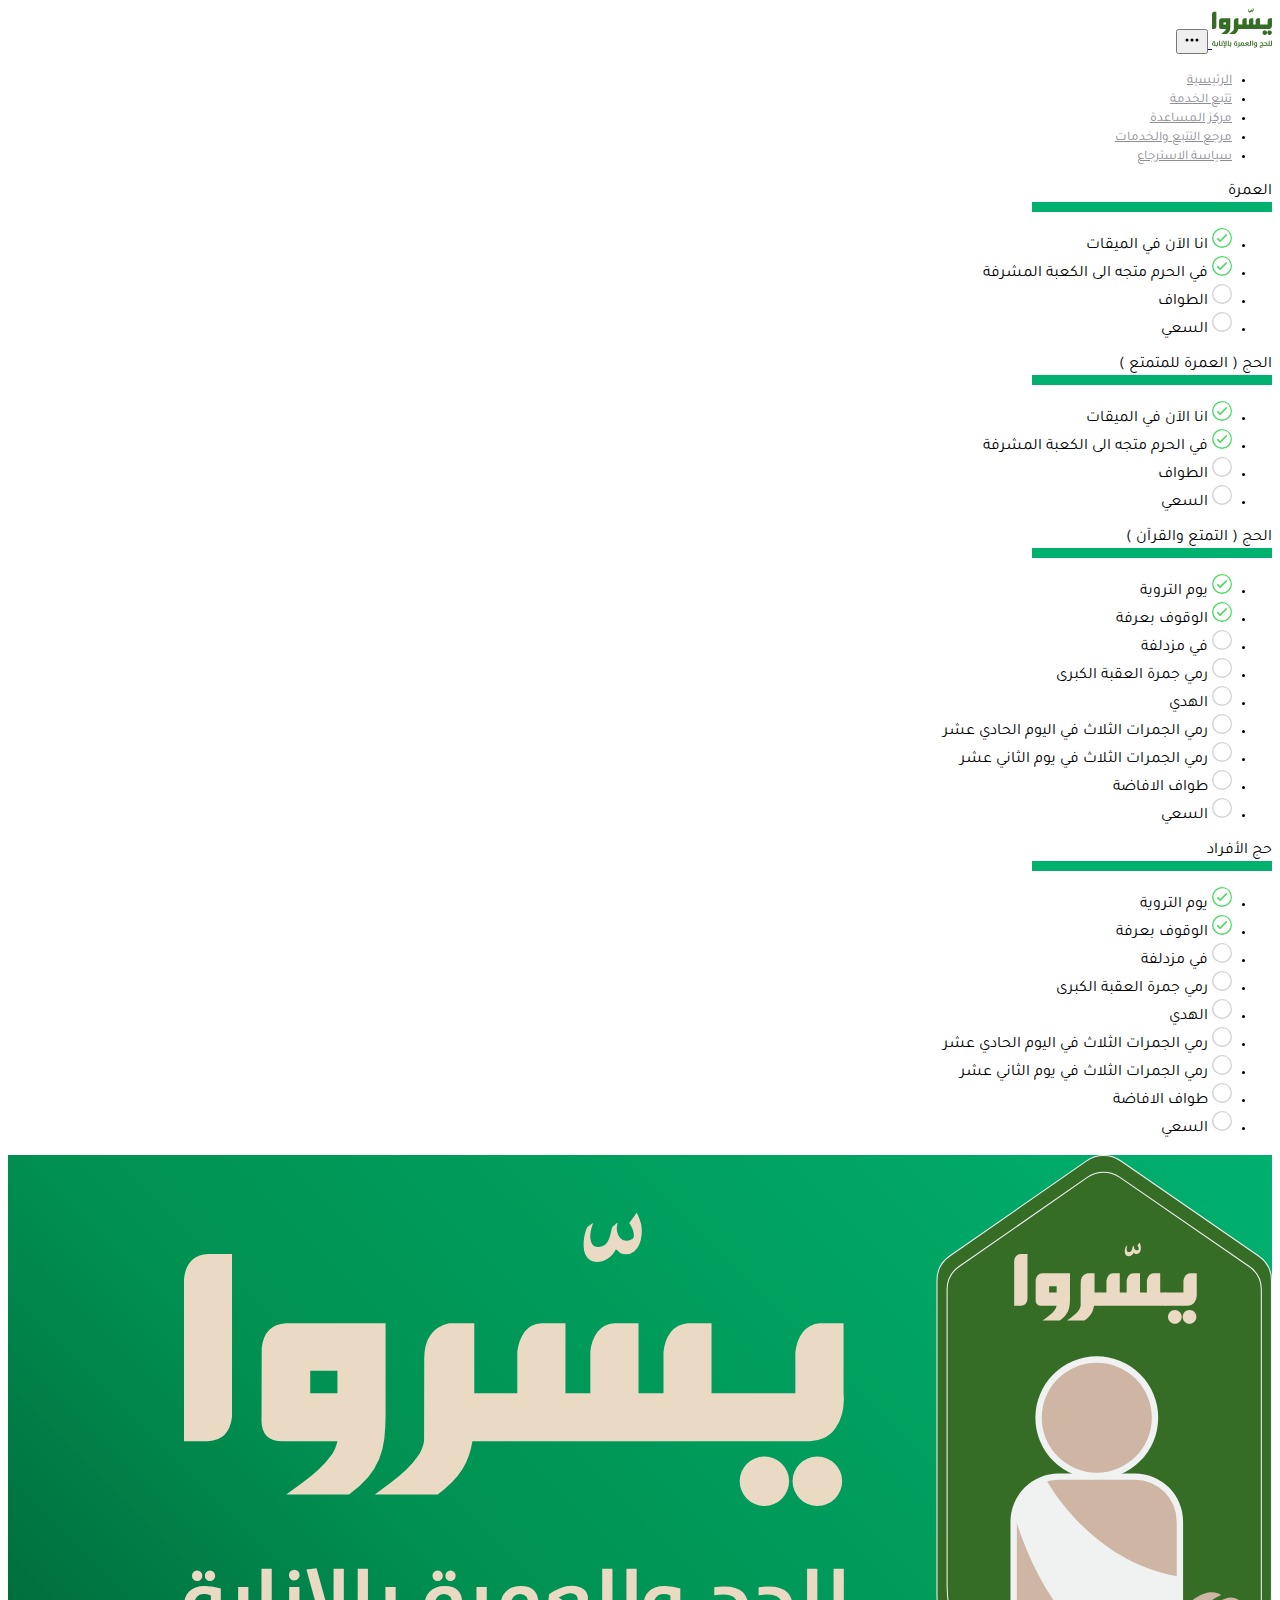
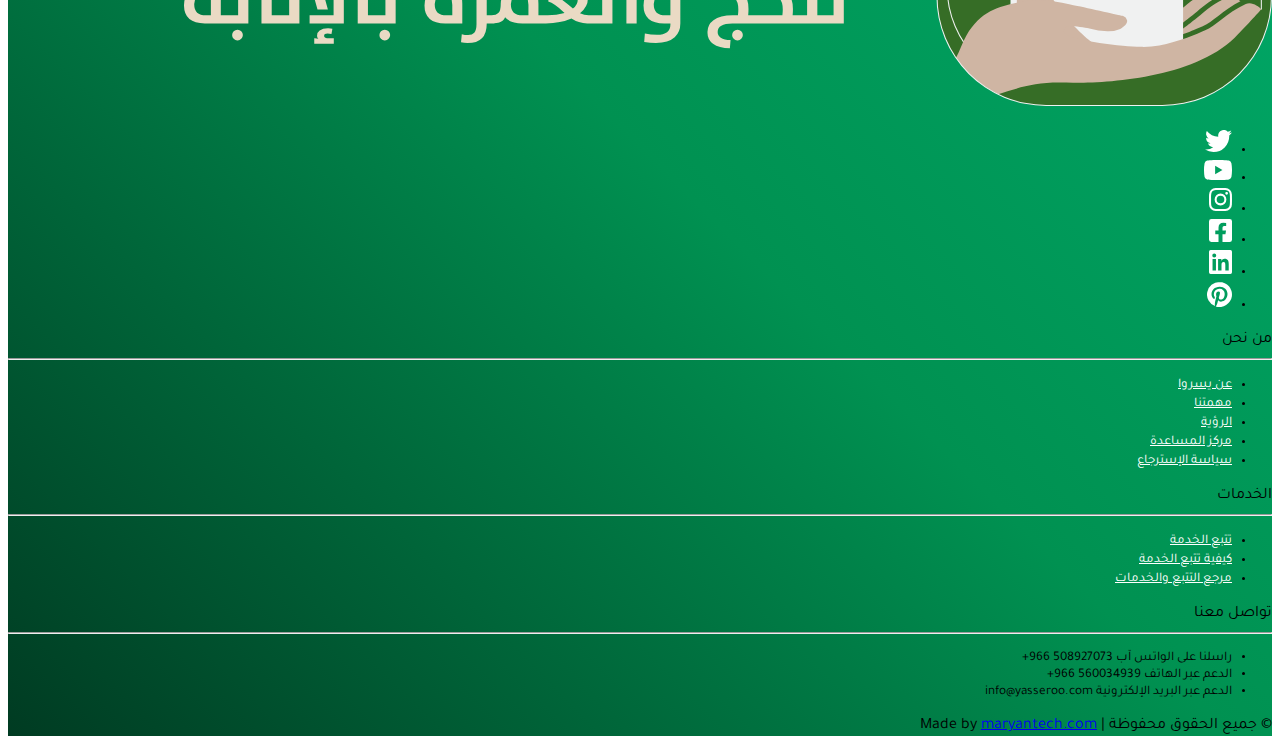
<file: service-tracking.html>
<!DOCTYPE html>
<html lang="en">

<head>
    <meta charset="UTF-8">
    <meta name="viewport" content="width=device-width, initial-scale=1.0">
    <meta http-equiv="X-UA-Compatible" content="ie=edge">
    <link rel="stylesheet" href="https://stackpath.bootstrapcdn.com/bootstrap/4.5.0/css/bootstrap.min.css"
        integrity="sha384-9aIt2nRpC12Uk9gS9baDl411NQApFmC26EwAOH8WgZl5MYYxFfc+NcPb1dKGj7Sk" crossorigin="anonymous">
    <link href="https://fonts.googleapis.com/css2?family=Tajawal:wght@200;300;400;500;700;800;900&display=swap"
        rel="stylesheet">
    <link rel="stylesheet" href="assets/styles/style.css">

    <title>YASSERO</title>
</head>

<body dir="rtl">
    <div class="h-100 main bg-light">
        <div class="">
            <nav class="bg-white navbar navbar-expand-lg shadow-sm">
                <div class="container">
                    <a class="navbar-brand light" href="#">
                        <img src="assets/images/logo-text-only.svg" alt="">
                    </a>
                    <button class="navbar-toggler" type="button" data-toggle="collapse"
                        data-target="#navbarSupportedContent" aria-controls="navbarSupportedContent"
                        aria-expanded="false" aria-label="Toggle navigation">
                        <img src="assets/icons/three-dots.svg" alt="">
                    </button>
                    <div class="collapse navbar-collapse" id="navbarSupportedContent">
                        <ul class="navbar-nav ml-auto px-0 px-lg-5">
                            <li class="nav-item py-2 px-4 rounded-lg text-right">
                                <a class="nav-link text-nowrap" href="index.html">الرئيسية</a>
                            </li>

                            <li class="nav-item py-2 px-4 rounded-lg text-right">
                                <a class="nav-link text-nowrap" href="service-tracking.html">تتبع الخدمة</a>
                            </li>
                            <li class="nav-item py-2 px-4 rounded-lg text-right">
                                <a class="nav-link text-nowrap" href="help.html">مركز المساعدة</a>
                            </li>
                            <li class="nav-item py-2 px-4 rounded-lg text-right">
                                <a class="nav-link text-nowrap" href="tracking-services-ref.html">مرجع التتبع
                                    والخدمات</a>
                            </li>
                            <li class="nav-item py-2 px-4 rounded-lg text-right">
                                <a class="nav-link text-nowrap" href="refund.html">سياسة الاسترجاع</a>
                            </li>
                        </ul>
                    </div>
                </div>
            </nav>
        </div>
        <div class="container">
            <div class="row pb-5">
                <div class="col-12 col-md-6 pt-5">
                    <div class="h3 m-0 font-weight-bold text-right">
                        العمرة
                    </div>
                    <div class="lower-dash w-50 mb-3">
                    </div>
                    <div class="bg-white shadow-sm rounded-lg" dir="rtl">
                        <ul class="list-unstyled text-right ">
                            <li class="py-4 border-bottom"><img style="width:20px;"
                                    src="assets/images/checkmark-icon.svg" alt=""> <span>انا الآن في الميقات</span>
                            </li>
                            <li class="py-4 border-bottom"><img style="width:20px;"
                                    src="assets/images/checkmark-icon.svg" alt=""> <span>
                                    في الحرم متجه الى الكعبة المشرفة </span>
                            </li>
                            <li class="py-4 border-bottom"><img style="width:20px;"
                                    src="assets/images/uncheckmark-icon.svg" alt=""> <span>
                                    الطواف </span>
                            </li>
                            <li class="py-4 border-bottom"><img style="width:20px;"
                                    src="assets/images/uncheckmark-icon.svg" alt=""> <span>
                                    السعي </span>
                            </li>
                        </ul>
                    </div>
                </div>
                <div class="col-12 col-md-6  pt-5">
                    <div class="h3 m-0 font-weight-bold text-right">
                        الحج
                        <span class="font-weight-light h6 m-0">
                            ( العمرة للمتمتع
                            ) </span>
                    </div>
                    <div class="lower-dash w-50 mb-3">
                    </div>
                    <div class="bg-white shadow-sm rounded-lg" dir="rtl">
                        <ul class="list-unstyled text-right ">
                            <li class="py-4 border-bottom"><img style="width:20px;"
                                    src="assets/images/checkmark-icon.svg" alt=""> <span>انا الآن في الميقات</span>
                            </li>
                            <li class="py-4 border-bottom"><img style="width:20px;"
                                    src="assets/images/checkmark-icon.svg" alt=""> <span>
                                    في الحرم متجه الى الكعبة المشرفة </span>
                            </li>
                            <li class="py-4 border-bottom"><img style="width:20px;"
                                    src="assets/images/uncheckmark-icon.svg" alt=""> <span>
                                    الطواف </span>
                            </li>
                            <li class="py-4 border-bottom"><img style="width:20px;"
                                    src="assets/images/uncheckmark-icon.svg" alt=""> <span>
                                    السعي </span>
                            </li>
                        </ul>
                    </div>
                </div>
                <div class="col-12 col-md-6  pt-5">
                    <div class="h3 m-0 font-weight-bold text-right">
                        الحج
                        <span class="font-weight-light h6 m-0">
                            ( التمتع والقرآن
                            ) </span>
                    </div>
                    <div class="lower-dash w-50 mb-3">
                    </div>
                    <div class="bg-white shadow-sm rounded-lg" dir="rtl">
                        <ul class="list-unstyled text-right ">
                            <li class="py-4 border-bottom"><img style="width:20px;"
                                    src="assets/images/checkmark-icon.svg" alt=""> <span>يوم التروية</span>
                            </li>
                            <li class="py-4 border-bottom"><img style="width:20px;"
                                    src="assets/images/checkmark-icon.svg" alt=""> <span>
                                    الوقوف بعرفة </span>
                            </li>
                            <li class="py-4 border-bottom"><img style="width:20px;"
                                    src="assets/images/uncheckmark-icon.svg" alt=""> <span>
                                    في مزدلفة </span>
                            </li>
                            <li class="py-4 border-bottom"><img style="width:20px;"
                                    src="assets/images/uncheckmark-icon.svg" alt=""> <span>
                                    رمي جمرة العقبة الكبرى </span>
                            </li>
                            <li class="py-4 border-bottom"><img style="width:20px;"
                                    src="assets/images/uncheckmark-icon.svg" alt=""> <span>
                                    الهدي </span>
                            </li>
                            <li class="py-4 border-bottom"><img style="width:20px;"
                                    src="assets/images/uncheckmark-icon.svg" alt=""> <span>
                                    رمي الجمرات الثلاث في اليوم الحادي عشر </span>
                            </li>
                            <li class="py-4 border-bottom"><img style="width:20px;"
                                    src="assets/images/uncheckmark-icon.svg" alt=""> <span>
                                    رمي الجمرات الثلاث في يوم الثاني عشر </span>
                            </li>
                            <li class="py-4 border-bottom"><img style="width:20px;"
                                    src="assets/images/uncheckmark-icon.svg" alt=""> <span>
                                    طواف الافاضة </span>
                            </li>
                            <li class="py-4 border-bottom"><img style="width:20px;"
                                    src="assets/images/uncheckmark-icon.svg" alt=""> <span>
                                    السعي </span>
                            </li>
                        </ul>
                    </div>
                </div>
                <div class="col-12 col-md-6 pt-5">
                    <div class="h3 m-0 font-weight-bold text-right">
                        حج الأفراد
                    </div>
                    <div class="lower-dash w-50 mb-3">
                    </div>
                    <div class="bg-white shadow-sm rounded-lg" dir="rtl">
                        <ul class="list-unstyled text-right ">
                            <li class="py-4 border-bottom"><img style="width:20px;"
                                    src="assets/images/checkmark-icon.svg" alt=""> <span>يوم التروية</span>
                            </li>
                            <li class="py-4 border-bottom"><img style="width:20px;"
                                    src="assets/images/checkmark-icon.svg" alt=""> <span>
                                    الوقوف بعرفة </span>
                            </li>
                            <li class="py-4 border-bottom"><img style="width:20px;"
                                    src="assets/images/uncheckmark-icon.svg" alt=""> <span>
                                    في مزدلفة </span>
                            </li>
                            <li class="py-4 border-bottom"><img style="width:20px;"
                                    src="assets/images/uncheckmark-icon.svg" alt=""> <span>
                                    رمي جمرة العقبة الكبرى </span>
                            </li>
                            <li class="py-4 border-bottom"><img style="width:20px;"
                                    src="assets/images/uncheckmark-icon.svg" alt=""> <span>
                                    الهدي </span>
                            </li>
                            <li class="py-4 border-bottom"><img style="width:20px;"
                                    src="assets/images/uncheckmark-icon.svg" alt=""> <span>
                                    رمي الجمرات الثلاث في اليوم الحادي عشر </span>
                            </li>
                            <li class="py-4 border-bottom"><img style="width:20px;"
                                    src="assets/images/uncheckmark-icon.svg" alt=""> <span>
                                    رمي الجمرات الثلاث في يوم الثاني عشر </span>
                            </li>
                            <li class="py-4 border-bottom"><img style="width:20px;"
                                    src="assets/images/uncheckmark-icon.svg" alt=""> <span>
                                    طواف الافاضة </span>
                            </li>
                            <li class="py-4 border-bottom"><img style="width:20px;"
                                    src="assets/images/uncheckmark-icon.svg" alt=""> <span>
                                    السعي </span>
                            </li>
                        </ul>
                    </div>
                </div>
            </div>
        </div>
    </div>
    <div class="bg-blue footer">
        <div class="container">
            <div class="row py-5">
                <div class="col-12 col-md-3 text-right d-flex flex-column justify-content-center">
                    <img class="w-100" src="assets/images/logo-text.svg" alt="">
                    <ul class="list-unstyled px-0 py-4 d-flex justify-content-between">
                        <li>
                            <a href=""><img src="assets/images/twitter-icon.svg" alt=""></a>

                        </li>
                        <li>
                            <a href=""><img src="assets/images/youtube-icon.svg" alt=""></a>
                        </li>
                        <li>
                            <a href=""><img src="assets/images/instagram-icon.svg" alt=""></a>
                        </li>
                        <li>
                            <a href="">
                                <img src="assets/images/facebook-square-icon.svg" alt="">
                            </a>
                        </li>
                        <li>
                            <a href="">
                                <img src="assets/images/linkedin-icon.svg" alt="">
                            </a>
                        </li>
                        <li>
                            <a href="">
                                <img src="assets/images/pinterest-icon.svg" alt="">
                            </a>
                        </li>
                    </ul>
                </div>
                <div class="col-md-1 d-none d-md-block"></div>
                <div class="col-md-2 text-md-right d-none d-md-block">
                    <div class="h4 m-0 text-white">من نحن</div>
                    <hr>
                    <ul class="px-0 nav flex-column text-right footer-nav">
                        <li class="nav-item">
                            <a href="#" class="nav-link px-0">عن يسروا</a>
                        </li>
                        <li class="nav-item"><a class="nav-link px-0" href="#">مهمتنا</a></li>
                        <li class="nav-item"><a class="nav-link px-0" href="#">الرؤية</a></li>
                        <li class="nav-item"><a class="nav-link px-0" href="#"> مركز المساعدة</a></li>
                        <li class="nav-item"><a class="nav-link px-0" href="#">سياسة الإسترجاع</a></li>
                    </ul>
                </div>
                <div class="col-md-1 d-md-none d-md-block"></div>
                <div class="col-md-2 text-md-right d-none d-md-block">
                    <div class="h4 m-0 text-white">الخدمات</div>
                    <hr>
                    <ul class="px-0 nav flex-column text-right footer-nav">
                        <li class="nav-item">
                            <a href="#" class="nav-link px-0">تتبع الخدمة</a>
                        </li>
                        <li class="nav-item"><a class="nav-link px-0" href="#">كيفية تتبع الخدمة</a></li>
                        <li class="nav-item"><a class="nav-link px-0" href="#">مرجع التتبع والخدمات</a></li>
                    </ul>

                </div>
                <div class="col-md-1 d-none d-md-block"></div>
                <div class="col-12 col-md-2">
                    <div class="h4 m-0 text-white text-center text-md-right">تواصل معنا</div>
                    <hr>
                    <ul class="px-0 nav flex-column text-center text-md-right text-white">
                        <li class="nav-item nav-link px-0">
                            راسلنا على الواتس آب
                            <span class="d-block" dir="ltr"> +966 508927073
                            </span>
                        </li>
                        <li class="nav-item nav-link px-0">
                            الدعم عبر الهاتف
                            <span class="d-block" dir="ltr">
                                +966 560034939
                            </span>
                        </li>
                        <li class="nav-item nav-link px-0">
                            الدعم عبر البريد الإلكترونية
                            <span class="d-block" dir="ltr">
                                info@yasseroo.com
                            </span>
                        </li>
                    </ul>
                </div>
            </div>
            <div class="text-center text-white py-2">
                &copy; جميع الحقوق محفوظة | Made by <a href="www.maryantech.com" class="text-white">maryantech.com </a>
            </div>
        </div>
    </div>

    <script src="https://code.jquery.com/jquery-3.5.1.slim.min.js"
        integrity="sha384-DfXdz2htPH0lsSSs5nCTpuj/zy4C+OGpamoFVy38MVBnE+IbbVYUew+OrCXaRkfj" crossorigin="anonymous">
        </script>
    <script src="https://cdn.jsdelivr.net/npm/popper.js@1.16.0/dist/umd/popper.min.js"
        integrity="sha384-Q6E9RHvbIyZFJoft+2mJbHaEWldlvI9IOYy5n3zV9zzTtmI3UksdQRVvoxMfooAo" crossorigin="anonymous">
        </script>
    <script src="https://stackpath.bootstrapcdn.com/bootstrap/4.5.0/js/bootstrap.min.js"
        integrity="sha384-OgVRvuATP1z7JjHLkuOU7Xw704+h835Lr+6QL9UvYjZE3Ipu6Tp75j7Bh/kR0JKI" crossorigin="anonymous">
        </script>
</body>

</html>
</file>
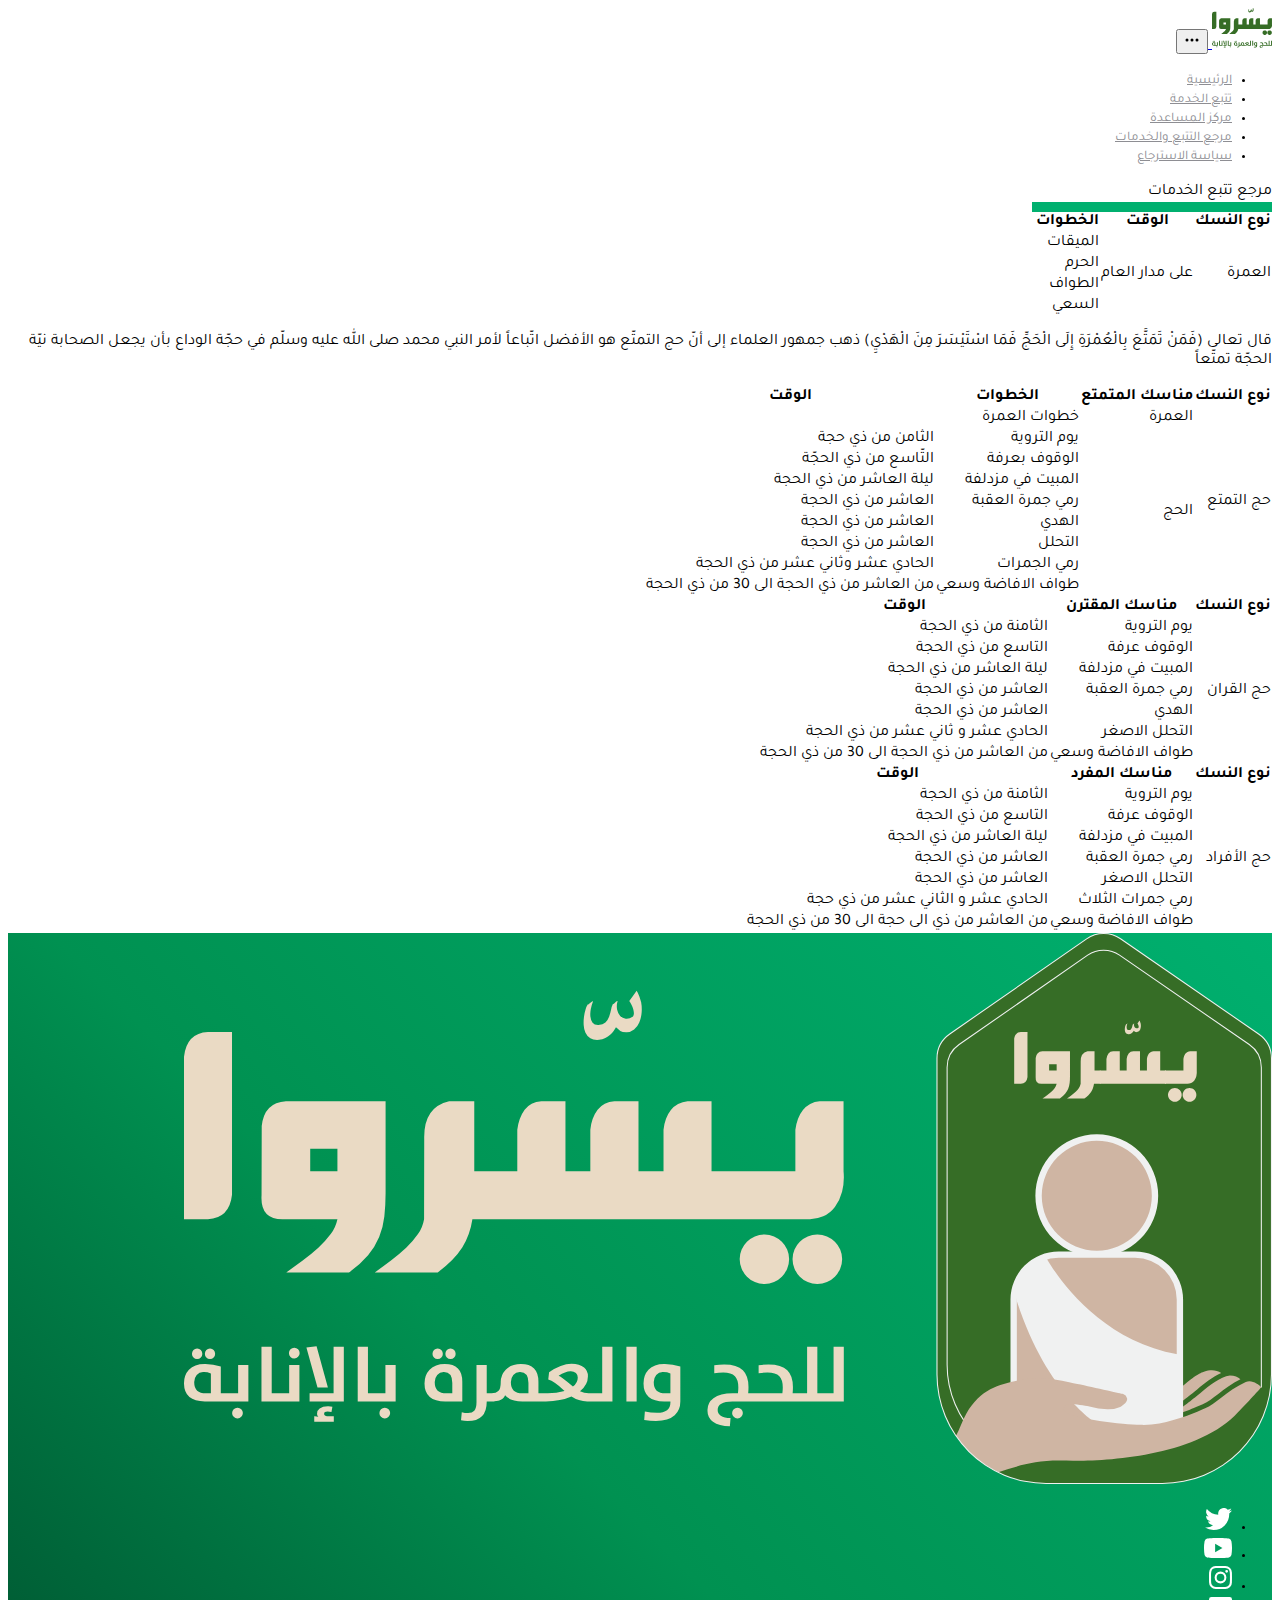
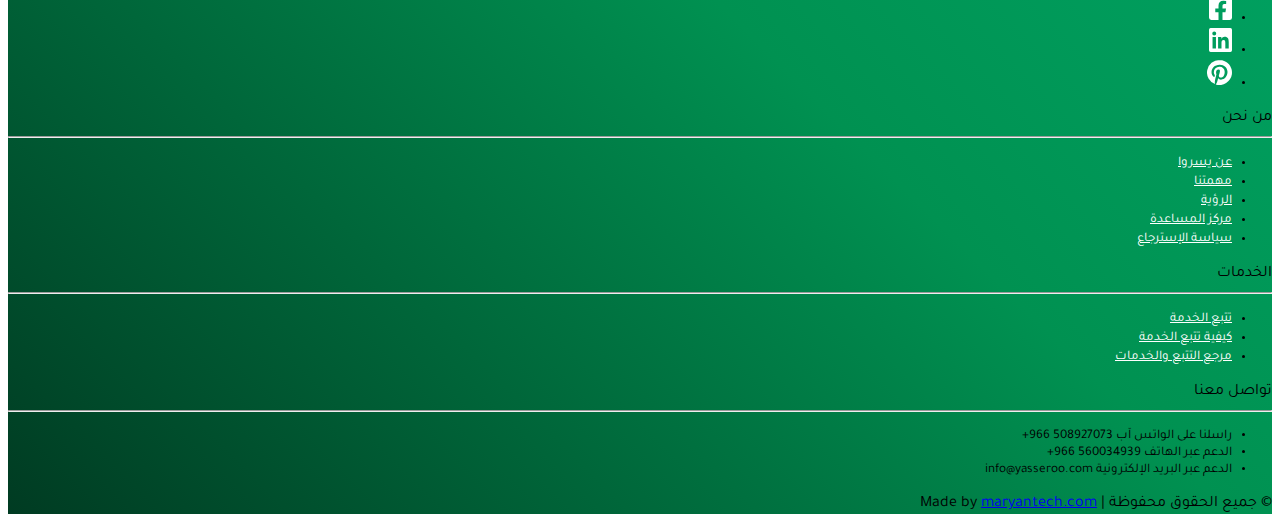
<file: tracking-services-ref.html>
<!DOCTYPE html>
<html lang="en">

<head>
    <meta charset="UTF-8">
    <meta name="viewport" content="width=device-width, initial-scale=1.0">
    <meta http-equiv="X-UA-Compatible" content="ie=edge">
    <link rel="stylesheet" href="https://stackpath.bootstrapcdn.com/bootstrap/4.5.0/css/bootstrap.min.css"
        integrity="sha384-9aIt2nRpC12Uk9gS9baDl411NQApFmC26EwAOH8WgZl5MYYxFfc+NcPb1dKGj7Sk" crossorigin="anonymous">
    <link href="https://fonts.googleapis.com/css2?family=Tajawal:wght@200;300;400;500;700;800;900&display=swap"
        rel="stylesheet">
    <link rel="stylesheet" href="assets/styles/style.css">

    <title>YASSERO</title>
</head>

<body dir="rtl">
    <div style="min-height: 100%" class="h-100 main bg-light">
        <div class="">
            <nav class="bg-white navbar navbar-expand-lg shadow-sm">
                <div class="container">
                    <a class="navbar-brand light" href="#">
                        <img src="assets/images/logo-text-only.svg" alt="">
                    </a>
                    <button class="navbar-toggler" type="button" data-toggle="collapse"
                        data-target="#navbarSupportedContent" aria-controls="navbarSupportedContent"
                        aria-expanded="false" aria-label="Toggle navigation">
                        <img src="assets/icons/three-dots.svg" alt="">
                    </button>
                    <div class="collapse navbar-collapse" id="navbarSupportedContent">
                        <ul class="navbar-nav ml-auto px-0 px-lg-5">
                            <li class="nav-item py-2 px-4 rounded-lg text-right">
                                <a class="nav-link text-nowrap" href="index.html">الرئيسية</a>
                            </li>

                            <li class="nav-item py-2 px-4 rounded-lg text-right">
                                <a class="nav-link text-nowrap" href="service-tracking.html">تتبع الخدمة</a>
                            </li>
                            <li class="nav-item py-2 px-4 rounded-lg text-right">
                                <a class="nav-link text-nowrap" href="help.html">مركز المساعدة</a>
                            </li>
                            <li class="nav-item py-2 px-4 rounded-lg text-right">
                                <a class="nav-link text-nowrap" href="tracking-services-ref.html">مرجع التتبع
                                    والخدمات</a>
                            </li>
                            <li class="nav-item py-2 px-4 rounded-lg text-right">
                                <a class="nav-link text-nowrap" href="refund.html">سياسة الاسترجاع</a>
                            </li>
                        </ul>
                    </div>
                </div>
            </nav>
        </div>
        <div class="container">
            <div class="py-3"></div>
            <div class="h3 font-weight-bold text-right">
                مرجع تتبع الخدمات
            </div>
            <div class="lower-dash mb-3">
            </div>
            <div class="rounded-lg bg-white shadow-sm px-2 px-sm-5 py-3">
                <div class="py-2"></div>
                <div class="table-container">
                    <table class=" table text-right" dir="rtl">
                        <thead>
                            <tr>
                                <th>نوع النسك</th>
                                <th>الوقت</th>
                                <th>الخطوات</th>
                            </tr>
                        </thead>
                        <tbody>
                            <tr>
                                <td rowspan="4">العمرة</td>
                                <td rowspan="4">على مدار العام</td>
                                <td>الميقات</td>

                            </tr>
                            <tr>
                                <td>
                                    الحرم
                                </td>
                            </tr>
                            <tr>
                                <td>الطواف</td>
                            </tr>
                            <tr>
                                <td>السعي</td>
                            </tr>
                        </tbody>

                    </table>
                </div>
                <div class="py-2">
                </div>
                <div>
                    <p class="text-right">قال تعالى (فَمَنْ تَمَتَّعَ بِالْعُمْرَةِ إِلَى الْحَجِّ فَمَا اسْتَيْسَرَ
                        مِنَ الْهَدْيِ) ذهب جمهور العلماء إلى أنّ حج التمتّع هو الأفضل اتّباعاً لأمر النبي محمد صلى الله
                        عليه وسلّم في حجّة الوداع بأن يجعل الصحابة نيّة الحجّة تمتّعاً</p>
                </div>
                <div class="py-1">
                </div>
                <div class="table-container">
                    <table class="table text-right" dir="rtl">
                        <thead>
                            <tr>
                                <th>نوع النسك</th>
                                <th>مناسك المتمتع</th>
                                <th>الخطوات</th>
                                <th>الوقت</th>
                            </tr>
                        </thead>
                        <tbody>
                            <tr>
                                <td rowspan="10">حج التمتع</td>
                                <td rowspan="1">العمرة</td>
                                <td rowspan="1">خطوات العمرة</td>
                            </tr>
                            <tr>
                                <td rowspan="9" style="vertical-align:middle;">الحج</td>
                            </tr>
                            <tr>
                                <td>يوم التروية</td>
                                <td>الثامن من ذي حجة</td>
                            </tr>
                            <tr>
                                <td>الوقوف بعرفة</td>
                                <td>التّاسع من ذي الحجّة</td>
                            </tr>
                            <tr>
                                <td>المبيت في مزدلفة</td>
                                <td>ليلة العاشر من ذي الحجة</td>
                            </tr>
                            <tr>
                                <td>رمي جمرة العقبة </td>
                                <td>العاشر من ذي الحجة</td>
                            </tr>
                            <tr>
                                <td>الهدي</td>
                                <td>العاشر من ذي الحجة</td>
                            </tr>
                            <tr>
                                <td>التحلل</td>
                                <td>العاشر من ذي الحجة</td>
                            </tr>
                            <tr>
                                <td>رمي الجمرات </td>
                                <td>الحادي عشر وثاني عشر من ذي الحجة</td>
                            </tr>
                            <tr>
                                <td>طواف الافاضة وسعي</td>
                                <td>من العاشر من ذي الحجة الى 30 من ذي الحجة</td>
                            </tr>
                        </tbody>
                    </table>
                </div>
                <div class="py-4"></div>
                <div class="table-container">
                    <table class="table text-right" dir="rtl">
                        <thead>
                            <tr>
                                <th>نوع النسك</th>
                                <th>مناسك المقترن</th>
                                <th>الوقت</th>
                            </tr>
                        </thead>
                        <tbody>
                            <tr>
                                <td rowspan="8">حج القران</td>
                                <td>يوم التروية</td>
                                <td>الثامنة من ذي الحجة</td>
                            </tr>
                            <tr>
                                <td>الوقوف عرفة</td>
                                <td>التاسع من ذي الحجة</td>
                            </tr>
                            <tr>
                                <td>المبيت في مزدلفة</td>
                                <td>ليلة العاشر من ذي الحجة</td>
                            </tr>
                            <tr>
                                <td>رمي جمرة العقبة </td>
                                <td>العاشر من ذي الحجة</td>
                            </tr>
                            <tr>
                                <td>الهدي</td>
                                <td>العاشر من ذي الحجة</td>
                            </tr>
                            <tr>
                                <td>التحلل الاصغر</td>
                                <td>الحادي عشر و ثاني عشر من ذي الحجة </td>
                            </tr>
                            <tr>
                                <td>طواف الافاضة وسعي</td>
                                <td>من العاشر من ذي الحجة الى 30 من ذي الحجة</td>
                            </tr>
                        </tbody>
                    </table>
                </div>
                <div class="py-4"></div>
                <div class="table-container">
                    <table class="table text-right" dir="rtl">
                        <thead>
                            <tr>
                                <th>نوع النسك</th>
                                <th>مناسك المفرد</th>
                                <th>الوقت</th>
                            </tr>
                        </thead>
                        <tbody>
                            <tr>
                                <td rowspan="8">حج الأفراد</td>
                                <td>يوم التروية</td>
                                <td>الثامنة من ذي الحجة</td>
                            </tr>
                            <tr>
                                <td>الوقوف عرفة</td>
                                <td>التاسع من ذي الحجة</td>
                            </tr>
                            <tr>
                                <td>المبيت في مزدلفة</td>
                                <td>ليلة العاشر من ذي الحجة</td>
                            </tr>
                            <tr>
                                <td>رمي جمرة العقبة </td>
                                <td>العاشر من ذي الحجة</td>
                            </tr>
                            <tr>
                                <td>التحلل الاصغر</td>
                                <td>العاشر من ذي الحجة</td>
                            </tr>
                            <tr>
                                <td>رمي جمرات الثلاث</td>
                                <td>الحادي عشر و الثاني عشر من ذي حجة</td>
                            </tr>
                            <tr>
                                <td>طواف الافاضة وسعي </td>
                                <td>من العاشر من ذي الى حجة الى 30 من ذي الحجة</td>
                            </tr>
                        </tbody>
                    </table>
                </div>
                <div class="py-3"></div>
            </div>
            <div class="py-3"></div>
        </div>
    </div>
    <div class="bg-blue footer">
        <div class="container">
            <div class="row py-5">
                <div class="col-12 col-md-3 text-right d-flex flex-column justify-content-center">
                    <img class="w-100" src="assets/images/logo-text.svg" alt="">
                    <ul class="list-unstyled px-0 py-4 d-flex justify-content-between">
                        <li>
                            <a href=""><img src="assets/images/twitter-icon.svg" alt=""></a>

                        </li>
                        <li>
                            <a href=""><img src="assets/images/youtube-icon.svg" alt=""></a>
                        </li>
                        <li>
                            <a href=""><img src="assets/images/instagram-icon.svg" alt=""></a>
                        </li>
                        <li>
                            <a href="">
                                <img src="assets/images/facebook-square-icon.svg" alt="">
                            </a>
                        </li>
                        <li>
                            <a href="">
                                <img src="assets/images/linkedin-icon.svg" alt="">
                            </a>
                        </li>
                        <li>
                            <a href="">
                                <img src="assets/images/pinterest-icon.svg" alt="">
                            </a>
                        </li>
                    </ul>
                </div>
                <div class="col-md-1 d-none d-md-block"></div>
                <div class="col-md-2 text-md-right d-none d-md-block">
                    <div class="h4 m-0 text-white">من نحن</div>
                    <hr>
                    <ul class="px-0 nav flex-column text-right footer-nav">
                        <li class="nav-item">
                            <a href="#" class="nav-link px-0">عن يسروا</a>
                        </li>
                        <li class="nav-item"><a class="nav-link px-0" href="#">مهمتنا</a></li>
                        <li class="nav-item"><a class="nav-link px-0" href="#">الرؤية</a></li>
                        <li class="nav-item"><a class="nav-link px-0" href="#"> مركز المساعدة</a></li>
                        <li class="nav-item"><a class="nav-link px-0" href="#">سياسة الإسترجاع</a></li>
                    </ul>
                </div>
                <div class="col-md-1 d-md-none d-md-block"></div>
                <div class="col-md-2 text-md-right d-none d-md-block">
                    <div class="h4 m-0 text-white">الخدمات</div>
                    <hr>
                    <ul class="px-0 nav flex-column text-right footer-nav">
                        <li class="nav-item">
                            <a href="#" class="nav-link px-0">تتبع الخدمة</a>
                        </li>
                        <li class="nav-item"><a class="nav-link px-0" href="#">كيفية تتبع الخدمة</a></li>
                        <li class="nav-item"><a class="nav-link px-0" href="#">مرجع التتبع والخدمات</a></li>
                    </ul>

                </div>
                <div class="col-md-1 d-none d-md-block"></div>
                <div class="col-12 col-md-2">
                    <div class="h4 m-0 text-white text-center text-md-right">تواصل معنا</div>
                    <hr>
                    <ul class="px-0 nav flex-column text-center text-md-right text-white">
                        <li class="nav-item nav-link px-0">
                            راسلنا على الواتس آب
                            <span class="d-block" dir="ltr"> +966 508927073
                            </span>
                        </li>
                        <li class="nav-item nav-link px-0">
                            الدعم عبر الهاتف
                            <span class="d-block" dir="ltr">
                                +966 560034939
                            </span>
                        </li>
                        <li class="nav-item nav-link px-0">
                            الدعم عبر البريد الإلكترونية
                            <span class="d-block" dir="ltr">
                                info@yasseroo.com
                            </span>
                        </li>
                    </ul>
                </div>
            </div>
            <div class="text-center text-white py-2">
                &copy; جميع الحقوق محفوظة | Made by <a href="www.maryantech.com" class="text-white">maryantech.com </a>
            </div>
        </div>
    </div>

    <script src="https://code.jquery.com/jquery-3.5.1.slim.min.js"
        integrity="sha384-DfXdz2htPH0lsSSs5nCTpuj/zy4C+OGpamoFVy38MVBnE+IbbVYUew+OrCXaRkfj" crossorigin="anonymous">
        </script>
    <script src="https://cdn.jsdelivr.net/npm/popper.js@1.16.0/dist/umd/popper.min.js"
        integrity="sha384-Q6E9RHvbIyZFJoft+2mJbHaEWldlvI9IOYy5n3zV9zzTtmI3UksdQRVvoxMfooAo" crossorigin="anonymous">
        </script>
    <script src="https://stackpath.bootstrapcdn.com/bootstrap/4.5.0/js/bootstrap.min.js"
        integrity="sha384-OgVRvuATP1z7JjHLkuOU7Xw704+h835Lr+6QL9UvYjZE3Ipu6Tp75j7Bh/kR0JKI" crossorigin="anonymous">
        </script>
</body>

</html>
</file>
<file: assets/styles/style.css>
body {
  font-family: 'Tajawal', sans-serif; }

/*# sourceMappingURL=style.css.map */
.nav-item > a {
  color: #8E8E93 !important; }

.nav-link {
  font-size: 10pt !important; }

.padt-5 {
  padding-top: 7rem !important; }

.bg-blue {
  background: linear-gradient(45deg, #003b22 0%, #009151 50%, #00b06f 100%); }

.translate-x {
  transform: translateX(280px); }

.lower-dash {
  background-color: #00b06f;
  width: 240px;
  height: 10px; }

.w-40 {
  width: 40%; }

.line-height-15 {
  line-height: 1.5rem; }

.translate-nx {
  transform: translateX(-240px); }

.overflow-x-hidden {
  overflow-x: hidden !important; }

.w {
  width: 500px; }

.px-10 {
  padding-left: 10rem !important;
  padding-right: 10rem !important; }

.w-250p {
  width: 250px; }

.h-330p {
  height: 330px; }

.footer-nav .nav-item > a {
  color: white !important;
  transition: color 200ms ease-in; }
  .footer-nav .nav-item > a:hover {
    color: #003b22 !important; }

.navbar-nav > .nav-item > a {
  transition: color 200ms ease-in; }

.navbar-nav > .nav-item {
  transition: color 200ms ease-in; }
  .navbar-nav > .nav-item:hover {
    background-color: rgba(0, 59, 34, 0.05); }
    .navbar-nav > .nav-item:hover > a {
      color: #003b22 !important; }

.navbar-brand > img {
  width: 60px; }

@media (max-width: 576px) {
  .w-xs-100 {
    width: 100% !important; } }
@media (min-width: 576px) {
  .w-sm-100 {
    width: 100% !important; } }
@media (max-width: 576px) {
  .p-font-size {
    line-height: 2rem;
    font-size: 1rem; } }
@media (min-width: 576px) {
  .p-font-size {
    line-height: 2.5rem;
    font-size: 1.5rem; } }

.table-container {
  min-width: 100%;
  overflow-x: scroll;
  -ms-overflow-style: none;
  /* IE and Edge */
  scrollbar-width: none; }
  .table-container::-webkit-scrollbar {
    display: none; }
  .table-container table {
    border-collapse: collapse;
    white-space: nowrap; }
</file>
